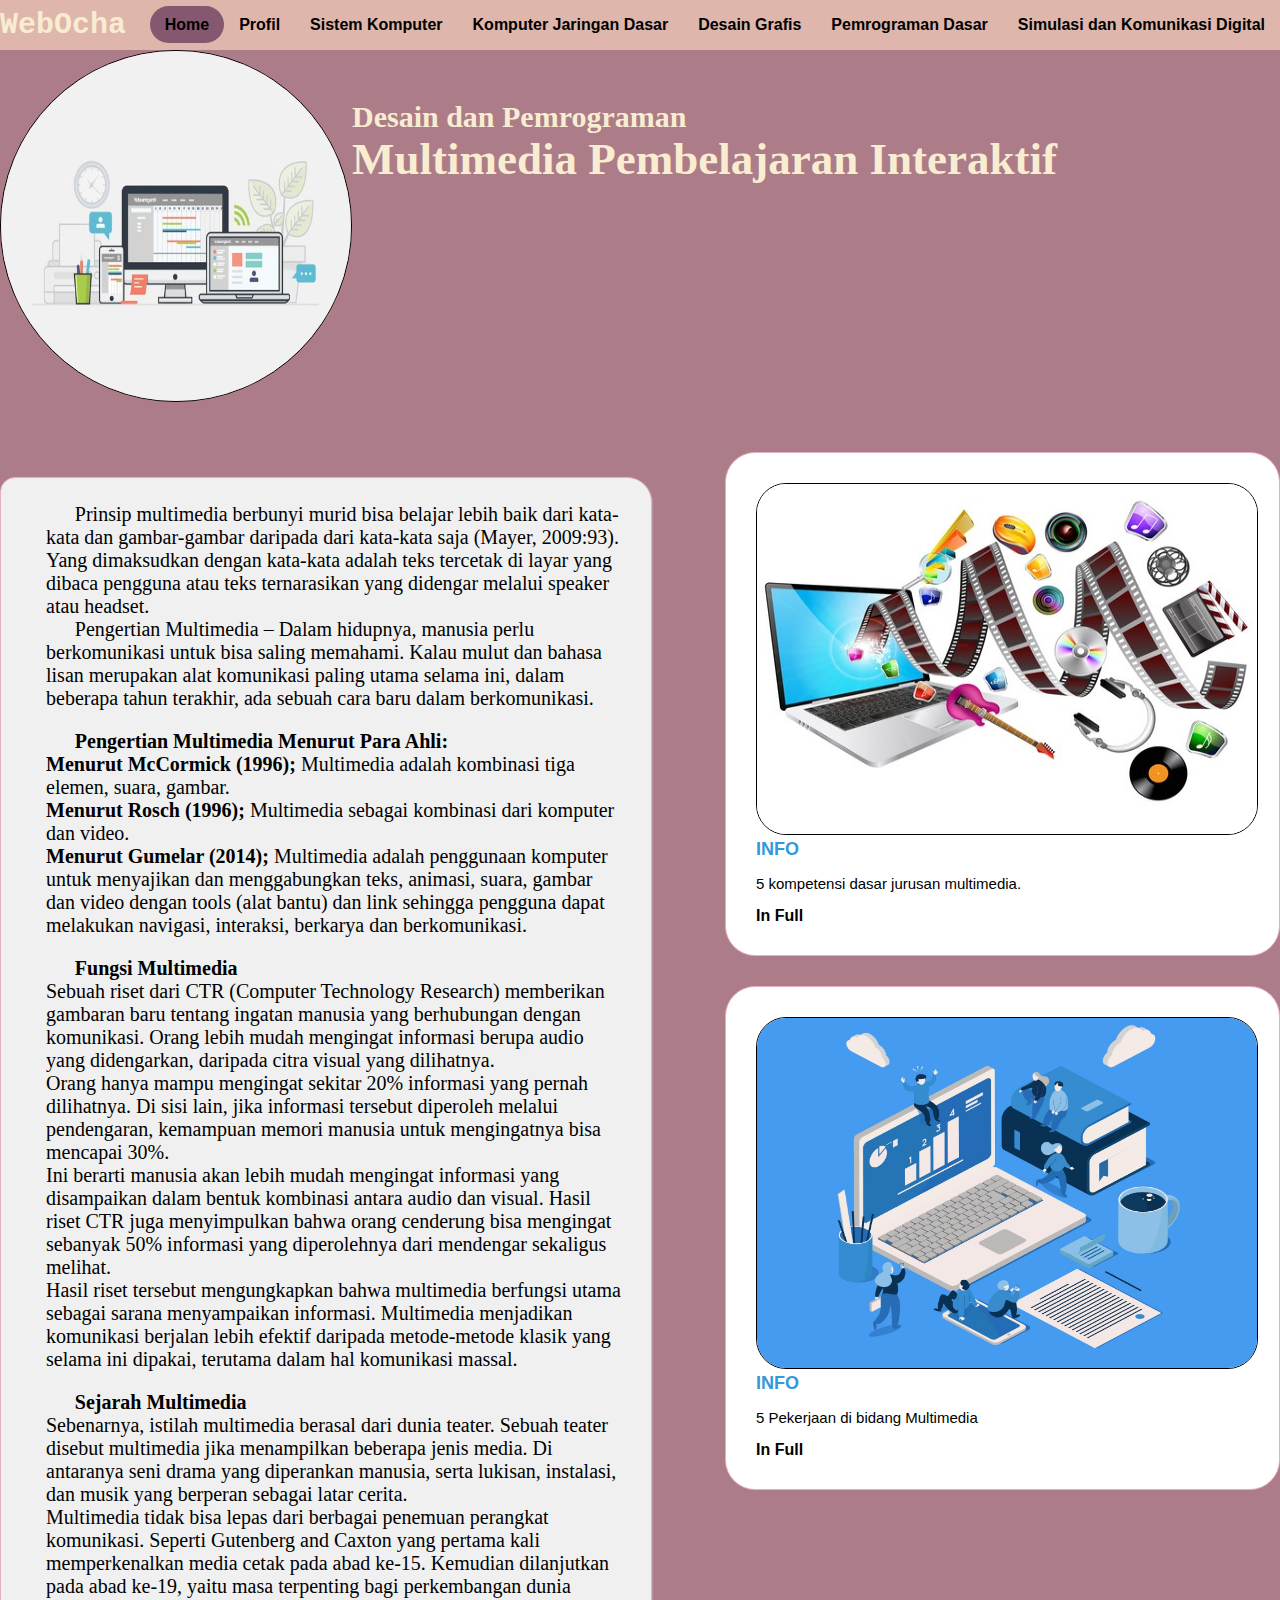
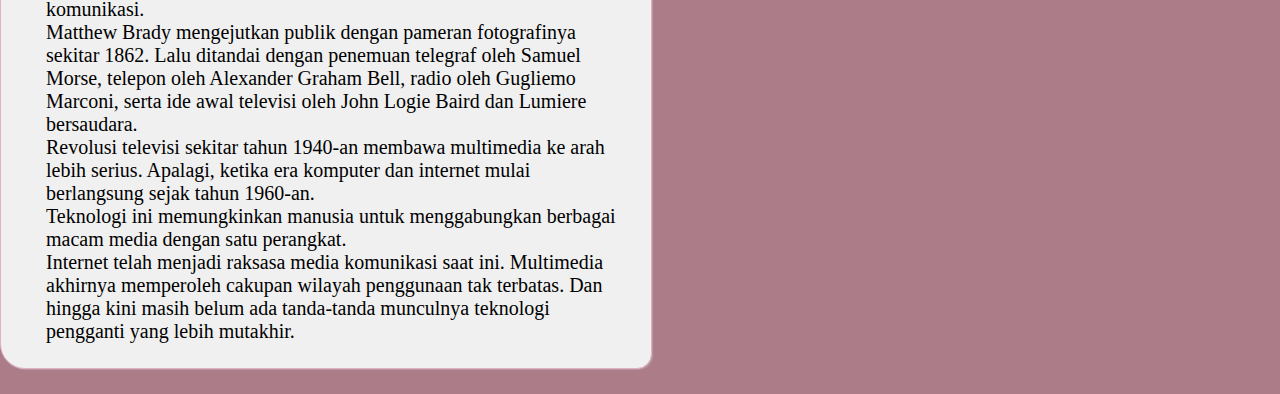
<file: index.html>
<!DOCTYPE html>
<html>
<head>
	<title>WebDesigner</title>
	<link rel="stylesheet" href="style.css">
</head>
<body>
    <nav>
    	<div class="wrapper">
    		<div class="logo"><a href="">WebOcha</a></div>

    		<div class="menu">
    	<ul>
    		<li class="active"><a href="index.html">Home</a></li>
	       <li><a href="profil.html">Profil</a></li>
	       <li><a href="siskom.html">Sistem Komputer</a></li>
	       <li><a href="kjd.html">Komputer Jaringan Dasar</a></li>
	       <li><a href="ddg.html">Desain Grafis</a></li>
	       <li><a href="pd.html">Pemrograman Dasar</a></li>
	       <li><a href="siskomdig.html">Simulasi dan Komunikasi Digital</a></li>
        </ul>	
    		</div>
    	</div>
    </nav>

    <div class="wrapper">
    	<section id="home.html">
    		<img src="foto2.jpg" width="400" height="300" align="left">
    		<div class="kolom">
    			<p class="deskripsi">Desain dan Pemrograman</p>
    			<h2>Multimedia Pembelajaran Interaktif</h2>
    		</div>
    	</section>
    </div>

    <!--bagian sidebar-->
    	<aside class="sidebar">
    		<div class="widget">
    			<div>
    				<img class="widget-pict" src="foto3.jpg" alt="pict" width="100%">
    			</div>

    			<h1>Info</h1>
    			<p>5 kompetensi dasar jurusan multimedia.</p>
    			<a href="#" class="faq-selengkapnya">In Full</a>
    			
    			</div>
    			<div class="widget">
    				<div>
    					<img class="widget-pict" src="foto1.jpg" alt="pict" width="100%">
    				</div>

    				<h1>Info</h1>
    				<p>5 Pekerjaan di bidang Multimedia</p>
    				<a href="#" class="faq-selengkapnya">In Full</a>
    			</div>
    	</aside>
    	<!-- akhir bagian sidebar-->

    	<!--bagian konten blog-->
    	<div class="blog">
    		<div class="conteudo">
    	<div class="home.html">
    		<p class="deskripsi2">
    		 Prinsip multimedia berbunyi murid bisa belajar lebih baik dari
    		 kata-kata dan gambar-gambar daripada dari kata-kata saja (Mayer, 2009:93).
    		 Yang dimaksudkan dengan kata-kata adalah teks tercetak 
    		 di layar yang dibaca pengguna atau teks ternarasikan yang
    		 didengar melalui speaker atau headset.<br/></p>
            <p class="deskripsi3"> Pengertian Multimedia – Dalam hidupnya, manusia perlu berkomunikasi untuk bisa saling memahami. Kalau mulut dan bahasa lisan merupakan alat komunikasi paling utama selama ini, dalam beberapa tahun terakhir, ada sebuah cara baru dalam berkomunikasi.<br/></p>
    		<p class="deskripsi4">
    			<b>Pengertian Multimedia Menurut Para Ahli:<br/></b>
                <b>Menurut McCormick (1996);</b> Multimedia adalah kombinasi tiga elemen, suara, gambar.<br>
               <b> Menurut Rosch (1996); </b>
               	Multimedia sebagai kombinasi dari komputer dan video.<br>
                <b>Menurut Gumelar (2014);</b> Multimedia adalah penggunaan komputer untuk menyajikan dan menggabungkan teks, animasi, suara, gambar dan video dengan tools (alat bantu) dan link sehingga pengguna dapat melakukan navigasi, interaksi, berkarya dan berkomunikasi.
            </p>
            <p class="deskripsi5">
            	<b>Fungsi Multimedia<br></b>
            	Sebuah riset dari CTR (Computer Technology Research) memberikan gambaran baru tentang ingatan manusia yang berhubungan dengan komunikasi. Orang lebih mudah mengingat informasi berupa audio yang didengarkan, daripada citra visual yang dilihatnya.<br>

                Orang hanya mampu mengingat sekitar 20% informasi yang pernah dilihatnya. Di sisi lain, jika informasi tersebut diperoleh melalui pendengaran, kemampuan memori manusia untuk mengingatnya bisa mencapai 30%.<br>

                Ini berarti manusia akan lebih mudah mengingat informasi yang disampaikan dalam bentuk kombinasi antara audio dan visual. Hasil riset CTR juga menyimpulkan bahwa orang cenderung bisa mengingat sebanyak 50% informasi yang diperolehnya dari mendengar sekaligus melihat.<br>

                Hasil riset tersebut mengungkapkan bahwa multimedia berfungsi utama sebagai sarana menyampaikan informasi. Multimedia menjadikan komunikasi berjalan lebih efektif daripada metode-metode klasik yang selama ini dipakai, terutama dalam hal komunikasi massal.<br>
            </p>
            <p class="deskripsi6">
            	<b>Sejarah Multimedia<br></b>
Sebenarnya, istilah multimedia berasal dari dunia teater. Sebuah teater disebut multimedia jika menampilkan beberapa jenis media. Di antaranya seni drama yang diperankan manusia, serta lukisan, instalasi, dan musik yang berperan sebagai latar cerita.<br>

Multimedia tidak bisa lepas dari berbagai penemuan perangkat komunikasi. Seperti Gutenberg and Caxton yang pertama kali memperkenalkan media cetak pada abad ke-15. Kemudian dilanjutkan pada abad ke-19, yaitu masa terpenting bagi perkembangan dunia komunikasi.<br>

Matthew Brady mengejutkan publik dengan pameran fotografinya sekitar 1862. Lalu ditandai dengan penemuan telegraf oleh Samuel Morse, telepon oleh Alexander Graham Bell, radio oleh Gugliemo Marconi, serta ide awal televisi oleh John Logie Baird dan Lumiere bersaudara.<br>

Revolusi televisi sekitar tahun 1940-an membawa multimedia ke arah lebih serius. Apalagi, ketika era komputer dan internet mulai berlangsung sejak tahun 1960-an.<br>

Teknologi ini memungkinkan manusia untuk menggabungkan berbagai macam media dengan satu perangkat.<br>

Internet telah menjadi raksasa media komunikasi saat ini. Multimedia akhirnya memperoleh cakupan wilayah penggunaan tak terbatas. Dan hingga kini masih belum ada tanda-tanda munculnya teknologi pengganti yang lebih mutakhir.<br>
</p>
 </div>
</div>
</div>


</body>
</html>
</file>
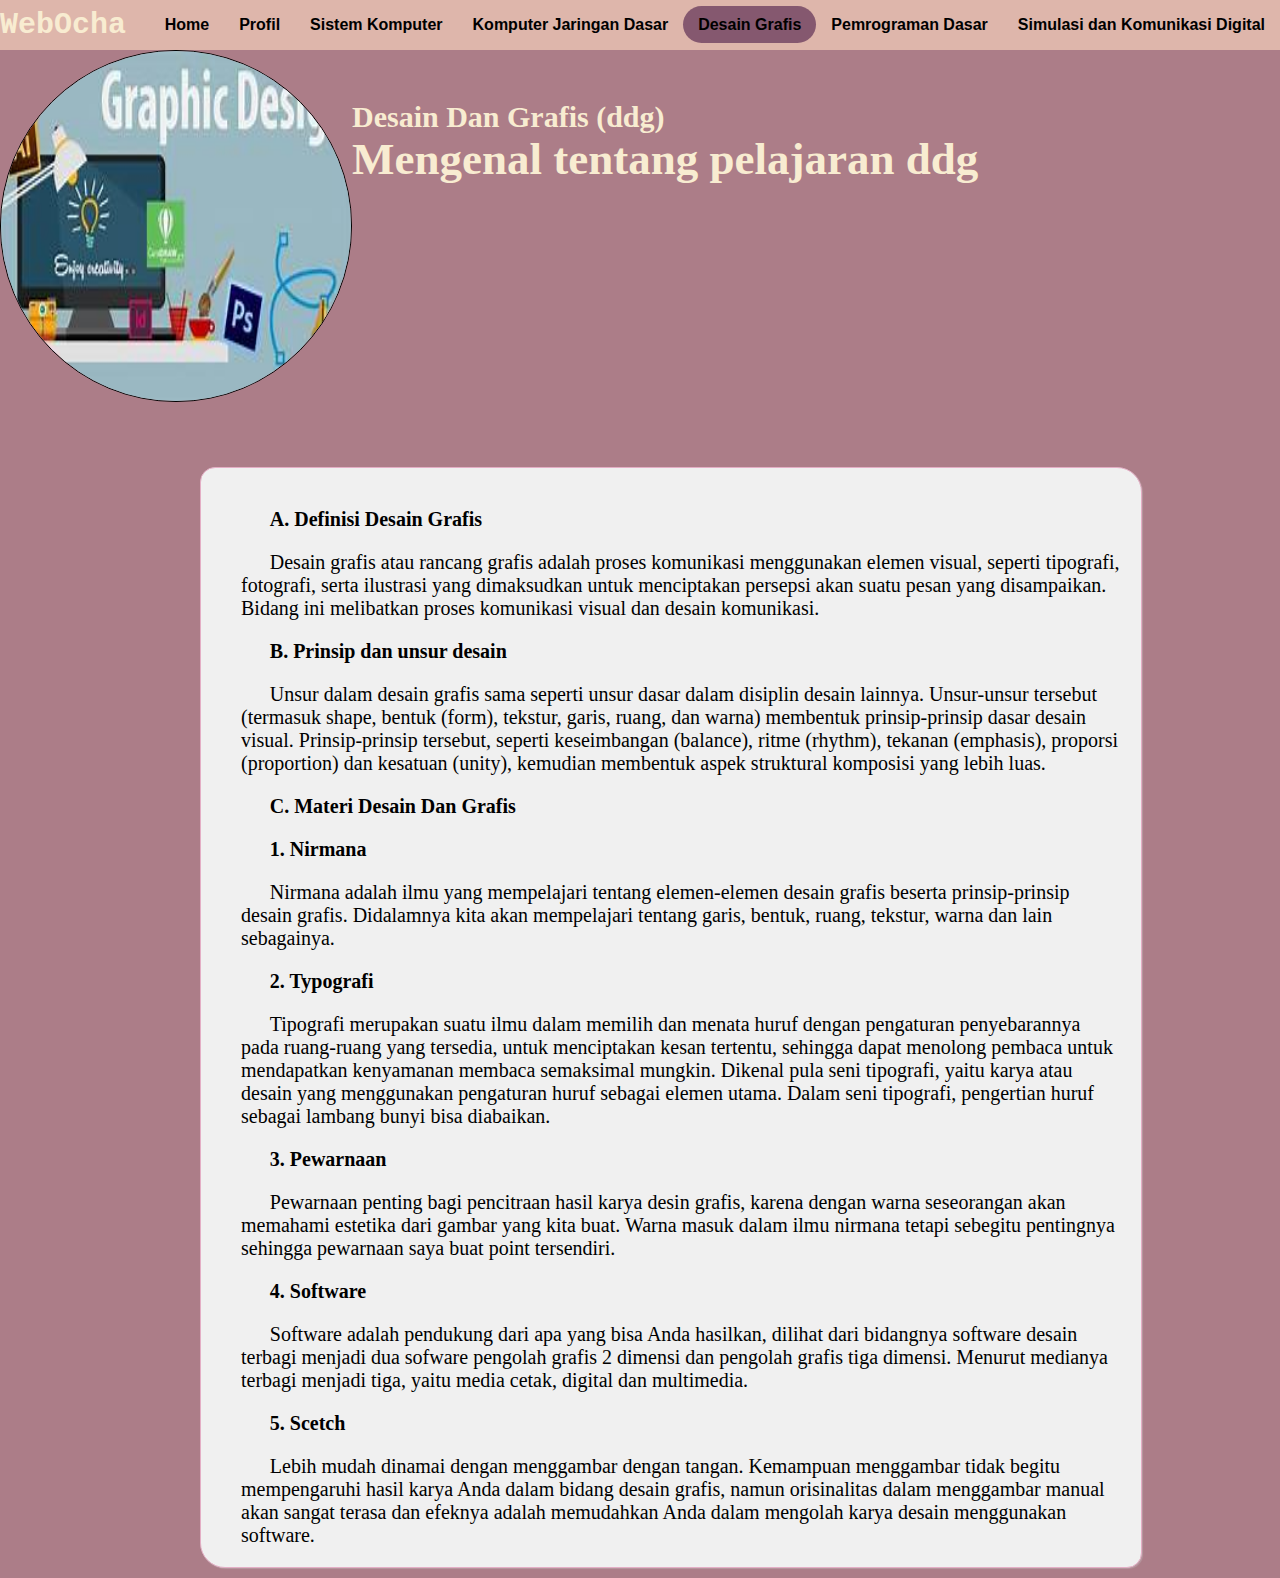
<file: ddg.html>
<!DOCTYPE html>
<html>
<head>
	<title>WebDesigner</title>
	<link rel="stylesheet" href="style.css">
</head>
<body>
    <nav>
    	<div class="wrapper">
    		<div class="logo"><a href="">WebOcha</a></div>

    		<div class="menu">
    	<ul>
    		<li><a href="index.html">Home</a></li>
	       <li><a href="profil.html">Profil</a></li>
	       <li><a href="siskom.html">Sistem Komputer</a></li>
	       <li><a href="kjd.html">Komputer Jaringan Dasar</a></li>
	       <li class="active"><a href="ddg.html">Desain Grafis</a></li>
	       <li><a href="pd.html">Pemrograman Dasar</a></li>
	       <li><a href="siskomdig.html">Simulasi dan Komunikasi Digital</a></li>
        </ul>	
    		</div>
    	</div>
    </nav>

    <div class="wrapper">
    	<section id="ddg.html">
    		<img src="ddg.jpg" width="400" height="300" align="left">
    		<div class="kolom">
    			<p class="deskripsi">Desain Dan Grafis (ddg)</p>
    			<h2>Mengenal tentang pelajaran ddg</h2>
    		</div>
    	</section>
    </div>

    <div class="blog">
    		<div class="conteudo4">
    		<p class="deskripsiddg"><b>A. Definisi Desain Grafis</b><br></p>
    		<p class="deskripsiddg1">Desain grafis atau rancang grafis adalah proses komunikasi menggunakan elemen visual, seperti tipografi, fotografi, serta ilustrasi yang dimaksudkan untuk menciptakan persepsi akan suatu pesan yang disampaikan. Bidang ini melibatkan proses komunikasi visual dan desain komunikasi.<br></p>
    		<p class="deskripsiddg2">
            <b>B. Prinsip dan unsur desain</b><br></p>
            <p class="deskripsiddg3">
            Unsur dalam desain grafis sama seperti unsur dasar dalam disiplin desain lainnya. Unsur-unsur tersebut (termasuk shape, bentuk (form), tekstur, garis, ruang, dan warna) membentuk prinsip-prinsip dasar desain visual. Prinsip-prinsip tersebut, seperti keseimbangan (balance), ritme (rhythm), tekanan (emphasis), proporsi (proportion) dan kesatuan (unity), kemudian membentuk aspek struktural komposisi yang lebih luas.<br></p>
            <p class="deskripsiddg4">
            <b>C. Materi Desain Dan Grafis</b><br></p>
            <p class="deskripsiddg5">
            	<b>1. Nirmana</b><br></p>
            <p class="deskripsiddg6">
            	Nirmana adalah ilmu yang mempelajari tentang elemen-elemen desain grafis beserta prinsip-prinsip desain grafis. Didalamnya kita akan mempelajari tentang garis, bentuk, ruang, tekstur, warna dan lain sebagainya.<br></p>
            	<p class="deskripsiddg7">
            		<b>2. Typografi</b><br></p>
            		<p class="deskripsiddg8">
            			Tipografi merupakan suatu ilmu dalam memilih dan menata huruf dengan pengaturan penyebarannya pada ruang-ruang yang tersedia, untuk menciptakan kesan tertentu, sehingga dapat menolong pembaca untuk mendapatkan kenyamanan membaca semaksimal mungkin. Dikenal pula seni tipografi, yaitu karya atau desain yang menggunakan pengaturan huruf sebagai elemen utama. Dalam seni tipografi, pengertian huruf sebagai lambang bunyi bisa diabaikan.<br></p>
            			<p class="deskripsiddg9">
            				<b>3. Pewarnaan</b><br></p>
            				<p class="deskripsiddg10">
            					Pewarnaan penting bagi pencitraan hasil karya desin grafis, karena dengan warna seseorangan akan memahami estetika dari gambar yang kita buat. Warna masuk dalam ilmu nirmana tetapi sebegitu pentingnya sehingga pewarnaan saya buat point tersendiri.<br></p>
            					<p class="deskripsiddg11">
            					<b>4. Software<br></p></b>
            					<p class="deskripsiddg12">
            					    Software adalah pendukung dari apa yang bisa Anda hasilkan, dilihat dari bidangnya software desain terbagi menjadi dua sofware pengolah grafis 2 dimensi dan pengolah grafis tiga dimensi. Menurut medianya terbagi menjadi tiga, yaitu media cetak, digital dan multimedia.
            					<p class="deskripsiddg13">
            						<b>5. Scetch</b><br></p>
            						<p class="deskripsiddg14">Lebih mudah dinamai dengan menggambar dengan tangan. Kemampuan menggambar tidak begitu mempengaruhi hasil karya Anda dalam bidang desain grafis, namun orisinalitas dalam menggambar manual akan sangat terasa dan efeknya adalah memudahkan Anda dalam mengolah karya desain menggunakan software.<br></p>

            	
</p>
</p>
</div>
</div>
</body>
</html>
</file>
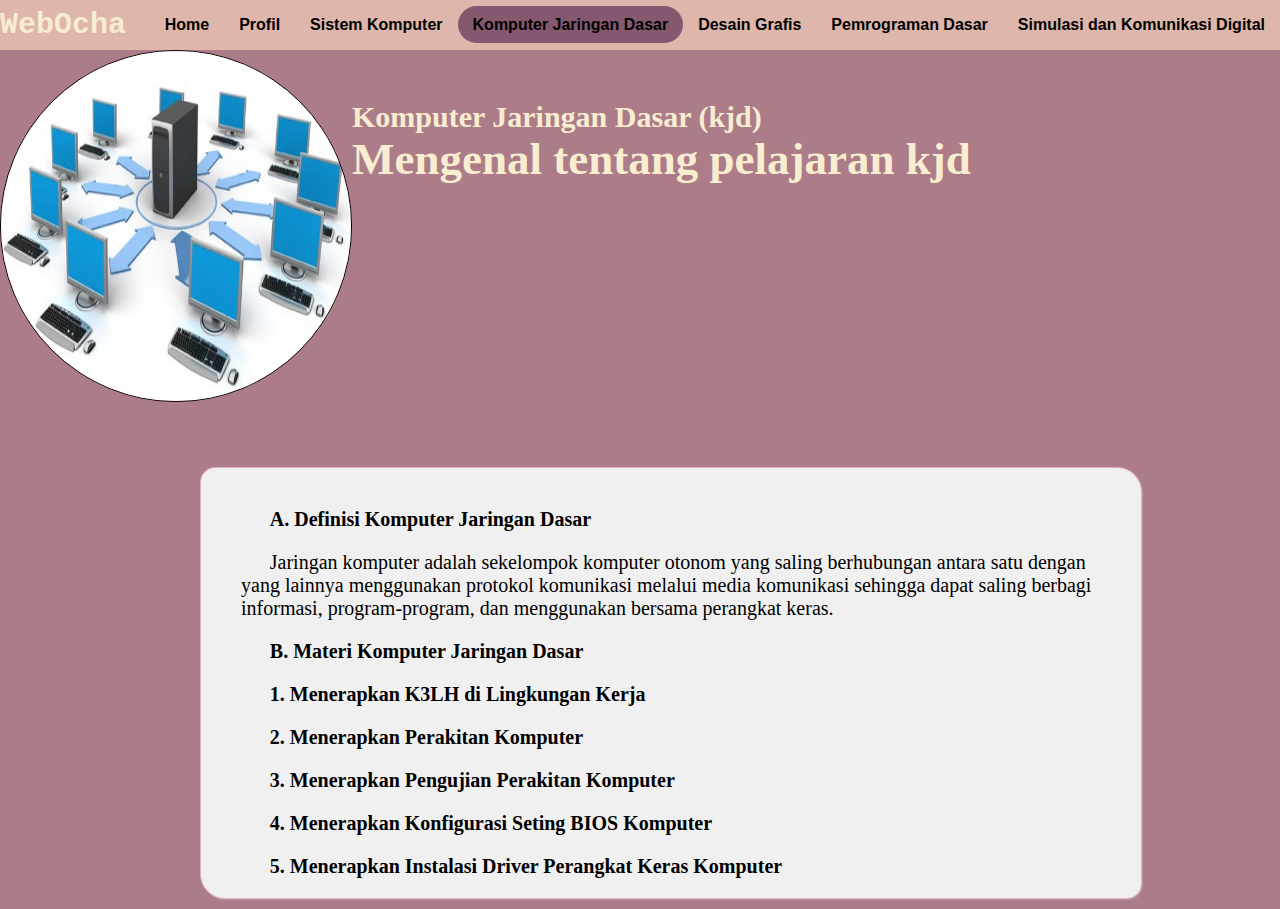
<file: kjd.html>
<!DOCTYPE html>
<html>
<head>
	<title>WebDesigner</title>
	<link rel="stylesheet" href="style.css">
</head>
<body>
    <nav>
    	<div class="wrapper">
    		<div class="logo"><a href="">WebOcha</a></div>

    		<div class="menu">
    	<ul>
    		<li><a href="index.html">Home</a></li>
	       <li><a href="profil.html">Profil</a></li>
	       <li><a href="siskom.html">Sistem Komputer</a></li>
	       <li class="active"><a href="kjd.html">Komputer Jaringan Dasar</a></li>
	       <li><a href="ddg.html">Desain Grafis</a></li>
	       <li><a href="pd.html">Pemrograman Dasar</a></li>
	       <li><a href="siskomdig.html">Simulasi dan Komunikasi Digital</a></li>
        </ul>	
    		</div>
    	</div>
    </nav>

    <div class="wrapper">
    	<section id="kjd.html">
    		<img src="jaringan.png" width="400" height="300" align="left">
    		<div class="kolom">
    			<p class="deskripsi">Komputer Jaringan Dasar (kjd)</p>
    			<h2>Mengenal tentang pelajaran kjd</h2>
    		</div>
    	</section>
    </div>

<div class="blog">
    		<div class="conteudo3">
    <p class="deskripsikjd"><b>A. Definisi Komputer Jaringan Dasar</b><br></p>
 <p class="deskripsikjd1"> Jaringan komputer adalah sekelompok komputer otonom yang saling berhubungan antara satu dengan yang lainnya menggunakan protokol komunikasi melalui media komunikasi sehingga dapat saling berbagi informasi, program-program, dan menggunakan bersama perangkat keras.<br></p>

<p class="deskripsikjd2"><b>B. Materi Komputer Jaringan Dasar</b><br></p>
<p class="deskripsikjd3"><b>1. Menerapkan K3LH di Lingkungan Kerja</b><br></p>
<p class="deskripsikjd4"><b>2. Menerapkan Perakitan Komputer</b><br></p>
<p class="deskripsikjd5"><b>3. Menerapkan Pengujian Perakitan Komputer</b><br></p>
<p class="deskripsikjd6"><b>4. Menerapkan Konfigurasi Seting BIOS Komputer</b><br></p>
<p class="deskripsikjd7"><b>5. Menerapkan Instalasi Driver Perangkat Keras Komputer</b><br></p>
</p>
</div>
</div>
</body>
</html>
</file>
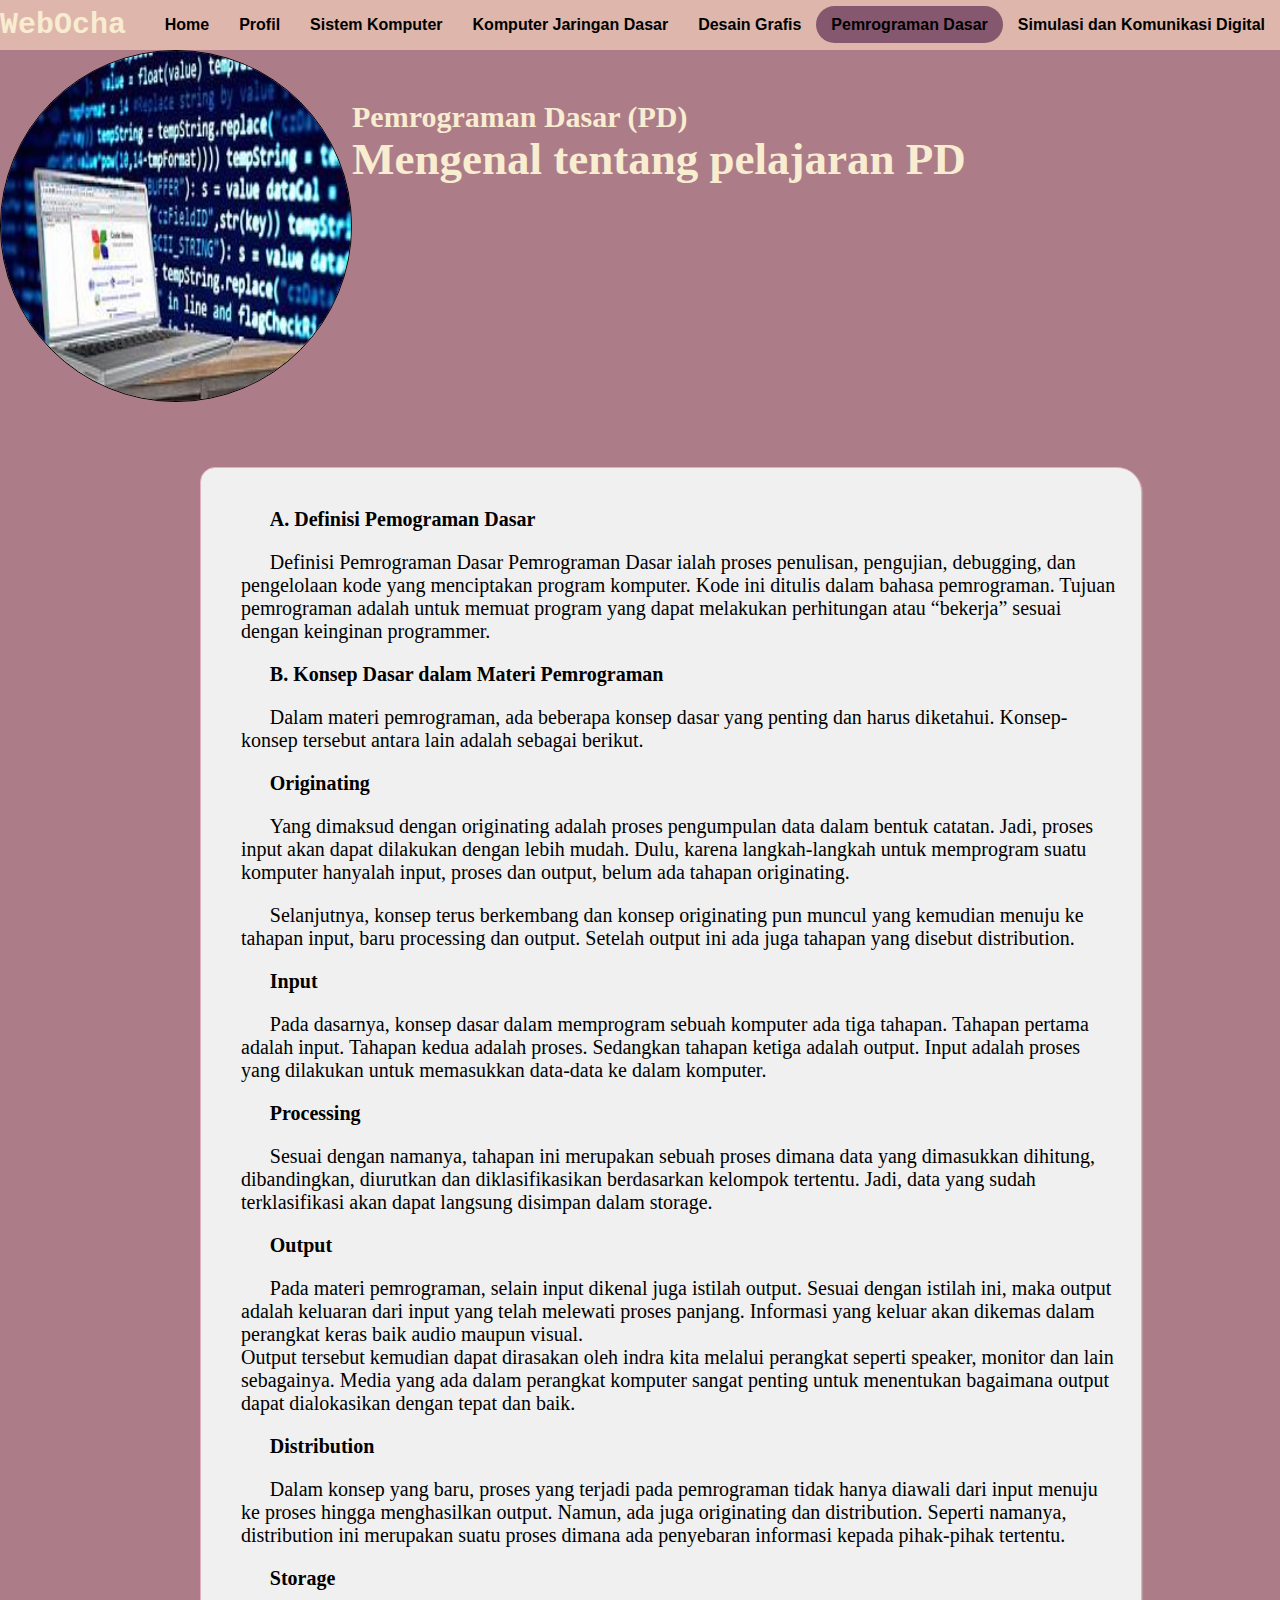
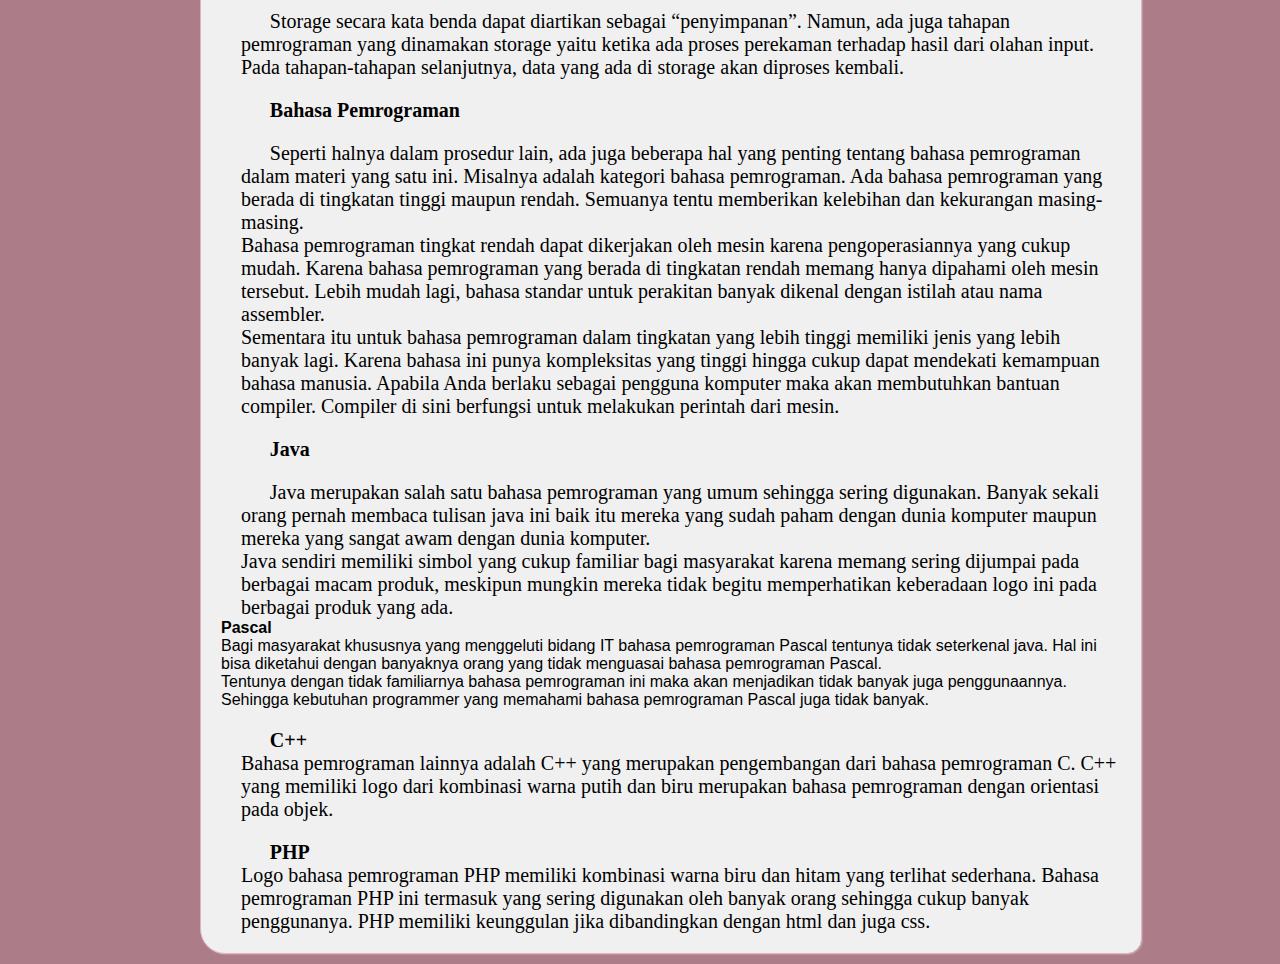
<file: pd.html>
<!DOCTYPE html>
<html>
<head>
	<title>WebDesigner</title>
	<link rel="stylesheet" href="style.css">
</head>
<body>
    <nav>
    	<div class="wrapper">
    		<div class="logo"><a href="">WebOcha</a></div>

    		<div class="menu">
    	<ul>
    		<li><a href="index.html">Home</a></li>
	       <li><a href="profil.html">Profil</a></li>
	       <li><a href="siskom.html">Sistem Komputer</a></li>
	       <li><a href="kjd.html">Komputer Jaringan Dasar</a></li>
	       <li><a href="ddg.html">Desain Grafis</a></li>
	       <li class="active"><a href="pd.html">Pemrograman Dasar</a></li>
	       <li><a href="siskomdig.html">Simulasi dan Komunikasi Digital</a></li>
        </ul>	
    		</div>
    	</div>
    </nav>

    <div class="wrapper">
    	<section id="pd.html">
    		<img src="pd.jpg" width="400" height="300" align="left">
    		<div class="kolom">
    			<p class="deskripsi">Pemrograman Dasar (PD)</p>
    			<h2>Mengenal tentang pelajaran PD</h2>
    		</div>
    	</section>
    </div>

    <div class="blog">
    		<div class="conteudo5">
    		<p class="deskripsipd">	
    			<b>A. Definisi Pemograman Dasar</b><br></p>
    			<p class="deskripsipd1">
 Definisi Pemrograman Dasar Pemrograman Dasar ialah proses penulisan, pengujian, debugging, dan pengelolaan kode yang menciptakan program komputer. Kode ini ditulis dalam bahasa pemrograman. Tujuan pemrograman adalah untuk memuat program yang dapat melakukan perhitungan atau “bekerja” sesuai dengan keinginan programmer.<br></p>
<p class="deskripsipd2">
<b>B. Konsep Dasar dalam Materi Pemrograman</b><br></p>
<p class="deskripsipd3">
Dalam materi pemrograman, ada beberapa konsep dasar yang penting dan harus diketahui. Konsep-konsep tersebut antara lain adalah sebagai berikut.<br></p>
<p class="deskripsipd4">
<b>Originating</b><br></p>
<p class="deskripsipd5">
	Yang dimaksud dengan originating adalah proses pengumpulan data dalam bentuk catatan. Jadi, proses input akan dapat dilakukan dengan lebih mudah. Dulu, karena langkah-langkah untuk memprogram suatu komputer hanyalah input, proses dan output, belum ada tahapan originating.<br></p>
<p class="deskripsipd6">
Selanjutnya, konsep terus berkembang dan konsep originating pun muncul yang kemudian menuju ke tahapan input, baru processing dan output. Setelah output ini ada juga tahapan yang disebut distribution.<br></p>
<p class="deskripsipd7">
<b>Input</b><br></p>
<p class="deskripsipd8">
	Pada dasarnya, konsep dasar dalam memprogram sebuah komputer ada tiga tahapan. Tahapan pertama adalah input. Tahapan kedua adalah proses. Sedangkan tahapan ketiga adalah output. Input adalah proses yang dilakukan untuk memasukkan data-data ke dalam komputer.<br></p>
<p class="deskripsipd9">
<b>Processing</b><br></p>
<p class="deskripsipd10">
Sesuai dengan namanya, tahapan ini merupakan sebuah proses dimana data yang dimasukkan dihitung, dibandingkan, diurutkan dan diklasifikasikan berdasarkan kelompok tertentu. Jadi, data yang sudah terklasifikasi akan dapat langsung disimpan dalam storage.<br></p>
<p class="deskripsipd11">
<b>Output</b><br></p>
<p class="deskripsipd12">
Pada materi pemrograman, selain input dikenal juga istilah output. Sesuai dengan istilah ini, maka output adalah keluaran dari input yang telah melewati proses panjang. Informasi yang keluar akan dikemas dalam perangkat keras baik audio maupun visual.<br>
Output tersebut kemudian dapat dirasakan oleh indra kita melalui perangkat seperti speaker, monitor dan lain sebagainya. Media yang ada dalam perangkat komputer sangat penting untuk menentukan bagaimana output dapat dialokasikan dengan tepat dan baik.
<br></p>
<p class="deskripsipd13">
<b>Distribution</b><br></p>
<p class="deskripsipd14">
Dalam konsep yang baru, proses yang terjadi pada pemrograman tidak hanya diawali dari input menuju ke proses hingga menghasilkan output. Namun, ada juga originating dan distribution. Seperti namanya, distribution ini merupakan suatu proses dimana ada penyebaran informasi kepada pihak-pihak tertentu.<br></p>
<p class="deskripsipd15">
<b>Storage</b><br></p>
<p class="deskripsipd16">
Storage secara kata benda dapat diartikan sebagai “penyimpanan”. Namun, ada juga tahapan pemrograman yang dinamakan storage yaitu ketika ada proses perekaman terhadap hasil dari olahan input. Pada tahapan-tahapan selanjutnya, data yang ada di storage akan diproses kembali.<br></p>
<p class="deskripsipd17">
<b>Bahasa Pemrograman</b><br></p>
<p class="deskripsipd18">Seperti halnya dalam prosedur lain, ada juga beberapa hal yang penting tentang bahasa pemrograman dalam materi yang satu ini. Misalnya adalah kategori bahasa pemrograman. Ada bahasa pemrograman yang berada di tingkatan tinggi maupun rendah. Semuanya tentu memberikan kelebihan dan kekurangan masing-masing.<br>
Bahasa pemrograman tingkat rendah dapat dikerjakan oleh mesin karena pengoperasiannya yang cukup mudah. Karena bahasa pemrograman yang berada di tingkatan rendah memang hanya dipahami oleh mesin tersebut. Lebih mudah lagi, bahasa standar untuk perakitan banyak dikenal dengan istilah atau nama assembler.<br>
Sementara itu untuk bahasa pemrograman dalam tingkatan yang lebih tinggi memiliki jenis yang lebih banyak lagi. Karena bahasa ini punya kompleksitas yang tinggi hingga cukup dapat mendekati kemampuan bahasa manusia. Apabila Anda berlaku sebagai pengguna komputer maka akan membutuhkan bantuan compiler. Compiler di sini berfungsi untuk melakukan perintah dari mesin.<br></p>
<p class="deskripsipd19">
<b>Java</b><br></p>
<p class="deskripsipd20">
Java merupakan salah satu bahasa pemrograman yang umum sehingga sering digunakan. Banyak sekali orang pernah membaca tulisan java ini baik itu mereka yang sudah paham dengan dunia komputer maupun mereka yang sangat awam dengan dunia komputer.<br>

Java sendiri memiliki simbol yang cukup familiar bagi masyarakat karena memang sering dijumpai pada berbagai macam produk, meskipun mungkin mereka tidak begitu memperhatikan keberadaan logo ini pada berbagai produk yang ada.<br></p>
<p class="deskripsipd21">
<b>Pascal</b><br>
Bagi masyarakat khususnya yang menggeluti bidang IT bahasa pemrograman Pascal tentunya tidak seterkenal java. Hal ini bisa diketahui dengan banyaknya orang yang tidak menguasai bahasa pemrograman Pascal.<br>
Tentunya dengan tidak familiarnya bahasa pemrograman ini maka akan menjadikan tidak banyak juga penggunaannya. Sehingga kebutuhan programmer yang memahami bahasa pemrograman Pascal juga tidak banyak.</p>
<p class="deskripsipd22">
<b>C++</b><br>
Bahasa pemrograman lainnya adalah C++ yang merupakan pengembangan dari bahasa pemrograman C. C++ yang memiliki logo dari kombinasi warna putih dan biru merupakan bahasa pemrograman dengan orientasi pada objek.</p>
<p class="deskripsipd23">
<b>PHP</b><br>
Logo bahasa pemrograman PHP memiliki kombinasi warna biru dan hitam yang terlihat sederhana. Bahasa pemrograman PHP ini termasuk yang sering digunakan oleh banyak orang sehingga cukup banyak penggunanya. PHP memiliki keunggulan jika dibandingkan dengan html dan juga css.<br></p>
</div>
</div>
</body>
</html>
</file>
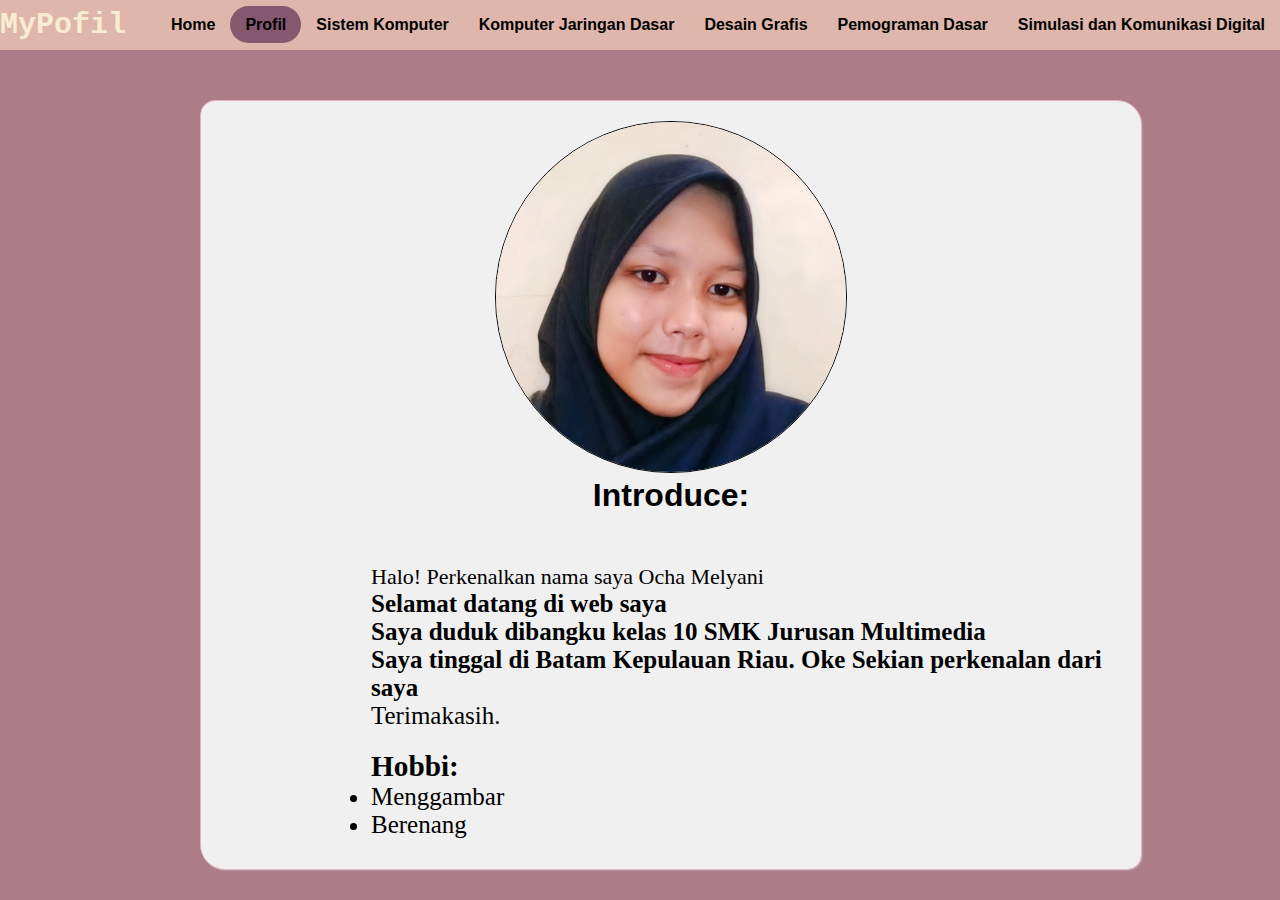
<file: profil.html>
<!DOCTYPE html>
<html>
<head>
	<title>ProfilDesign</title>
	<link rel="stylesheet" href="style.css">
</head>
<body>
	<nav>
    	<div class="wrapper">
    		<div class="logo"><a href="">MyPofil</a></div>

    		<div class="menu">
    	<ul>
    		<li><a href="index.html">Home</a></li>
	       <li class="active"><a href="profil.html">Profil</a></li>
	       <li><a href="siskom.html">Sistem Komputer</a></li>
	       <li><a href="kjd.html">Komputer Jaringan Dasar</a></li>
	       <li><a href="ddg.html">Desain Grafis</a></li>
	       <li><a href="pd.html">Pemograman Dasar</a></li>
	       <li><a href="siskomdig.html">Simulasi dan Komunikasi Digital</a></li>
        </ul>	
    		</div>
    	</div>
    </nav>

    <!-- profil-->
    <div class="blog">
    		<div class="conteudo1">
    <center>
    <img src="ochaa.jpg" width="350" height="350">
</center>
    <h1 align="center" size="36"> Introduce: </h1>
    <div class="kolomprofil">
<p class="deskripsiprofil"> Halo! Perkenalkan nama saya Ocha Melyani</p>
<h4>Selamat datang di web saya</h4>
<h4>Saya duduk dibangku kelas 10 SMK Jurusan Multimedia</h4> 
<h4>Saya tinggal di Batam Kepulauan Riau.
Oke Sekian perkenalan dari saya</h4> 
<p>Terimakasih. </p>
 
<h2 align="left"></h2>
   <h3> Hobbi:</h3>
    <ul><li>Menggambar</li>
        <li>Berenang</li>
    </ul>
</div>
</div>
</div>

</body>
</html>
</file>
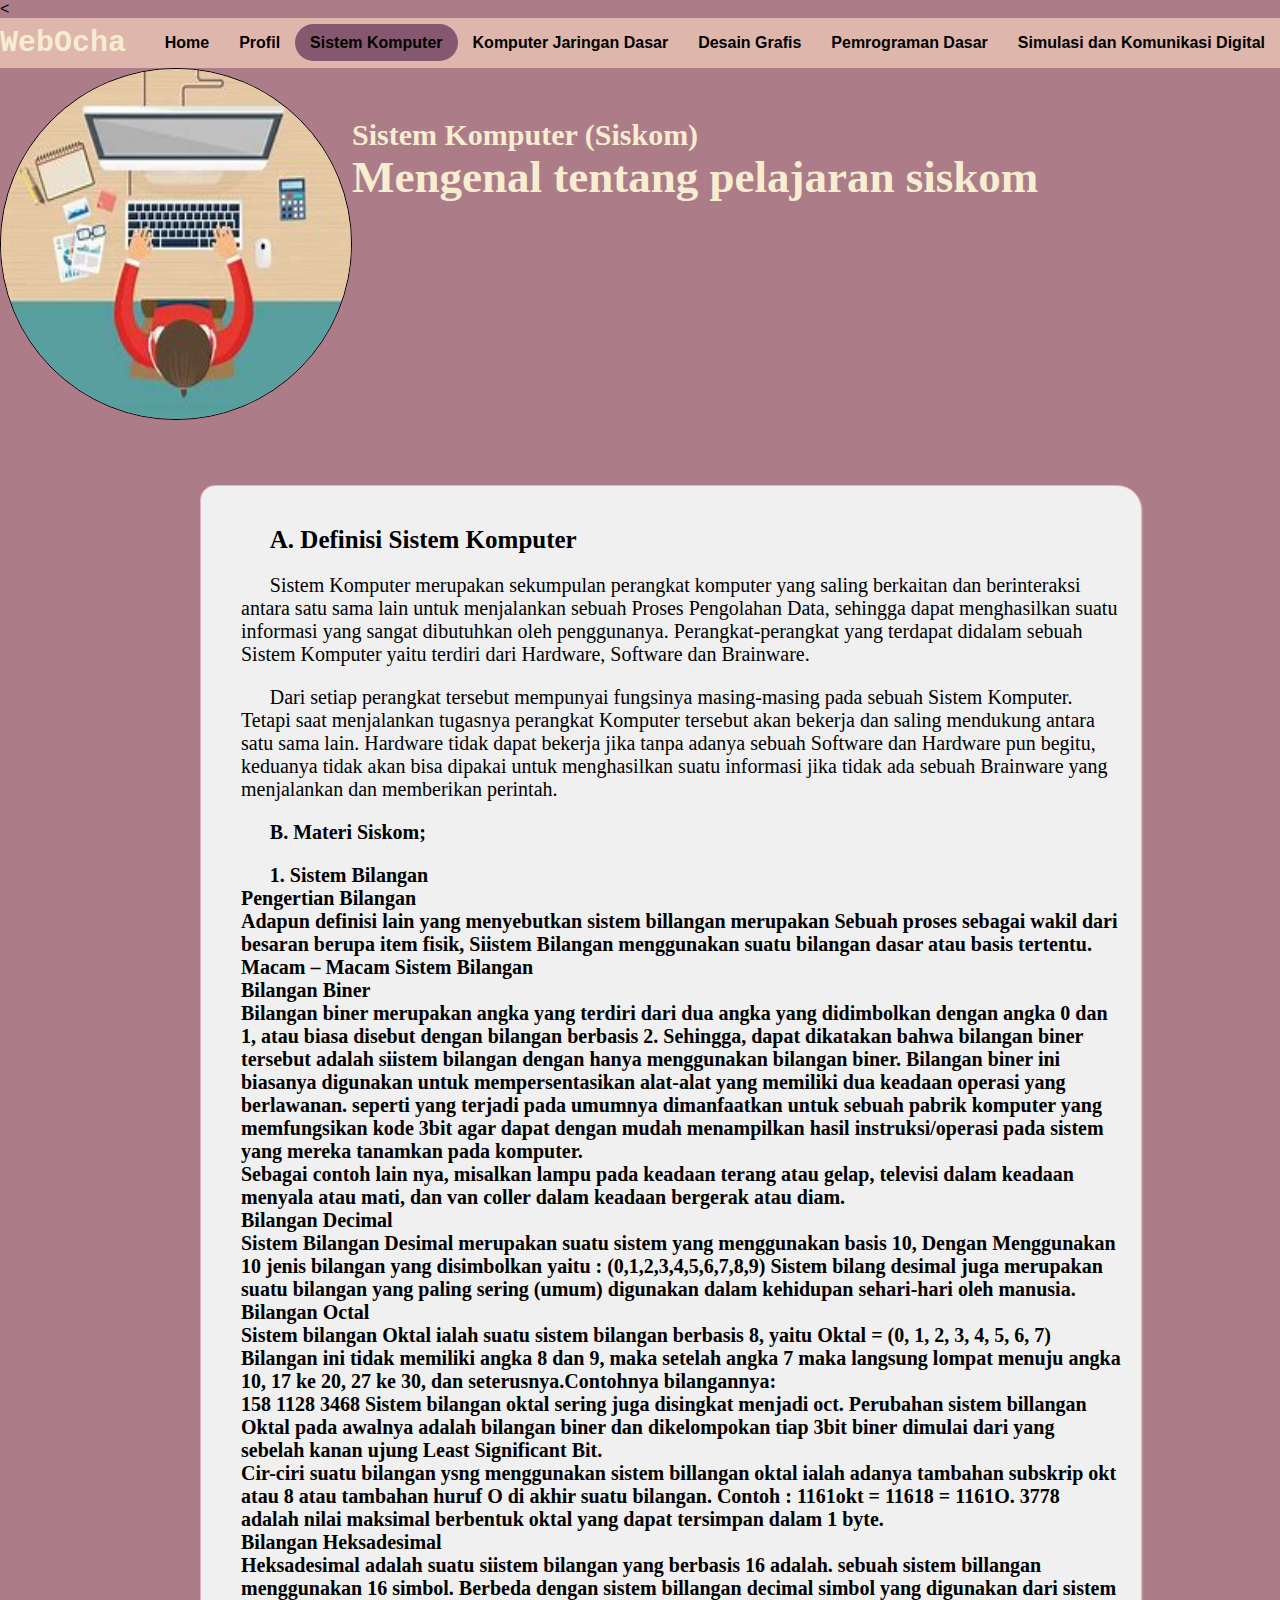
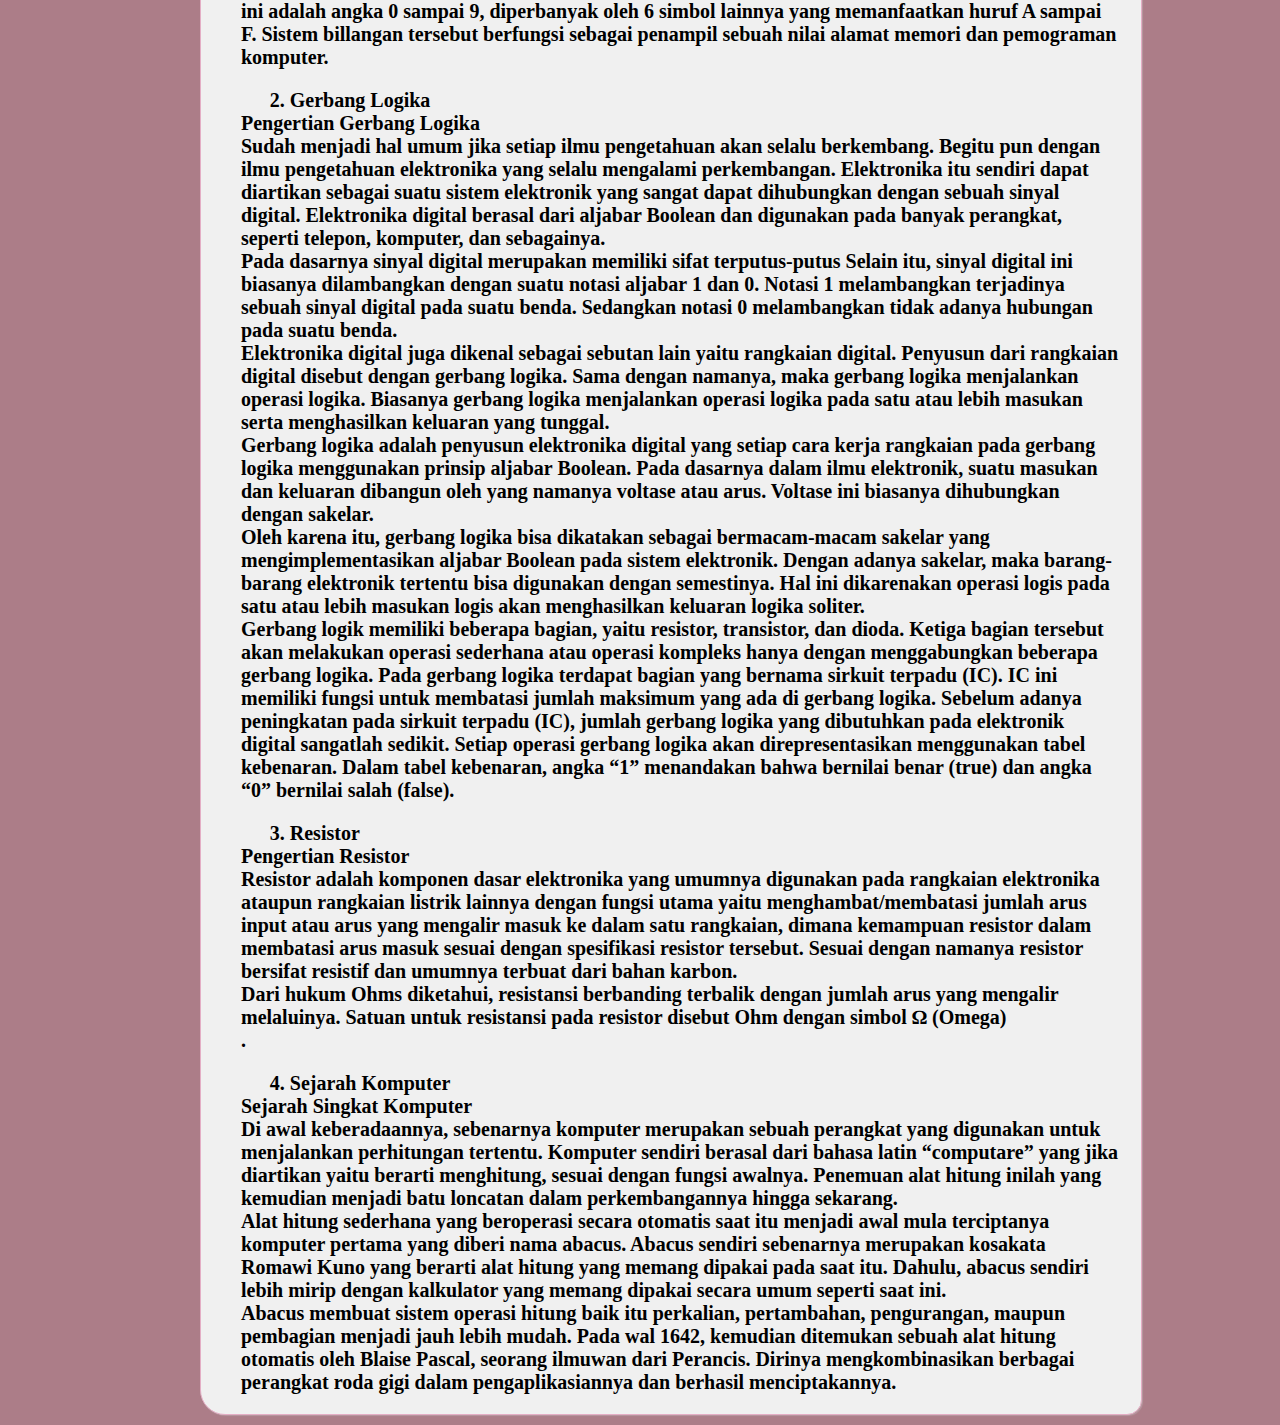
<file: siskom.html>
<<!DOCTYPE html>
<html>
<head>
	<title>WebDesigner</title>
	<link rel="stylesheet" href="style.css">
</head>
<body>
    <nav>
    	<div class="wrapper">
    		<div class="logo"><a href="">WebOcha</a></div>

    		<div class="menu">
    	<ul>
    		<li><a href="index.html">Home</a></li>
	       <li><a href="profil.html">Profil</a></li>
	       <li class="active"><a href="siskom.html">Sistem Komputer</a></li>
	       <li><a href="kjd.html">Komputer Jaringan Dasar</a></li>
	       <li><a href="ddg.html">Desain Grafis</a></li>
	       <li><a href="pd.html">Pemrograman Dasar</a></li>
	       <li><a href="siskomdig.html">Simulasi dan Komunikasi Digital</a></li>
        </ul>	
    		</div>
    	</div>
    </nav>

    <div class="wrapper">
    	<section id="siskom.html">
    		<img src="SISKOM.jpg" width="400" height="300" align="left">
    		<div class="kolom">
    			<p class="deskripsi">Sistem Komputer (Siskom)</p>
    			<h2>Mengenal tentang pelajaran siskom</h2>
    		</div>
    	</section>
    </div>

<div class="blog">
    		<div class="conteudo2">
    <p class="deskripsisiskom"><b>A. Definisi Sistem Komputer</b><br></p>

 <p class="deskripsisiskom1">Sistem Komputer merupakan sekumpulan perangkat komputer yang saling berkaitan dan berinteraksi antara satu sama lain untuk menjalankan sebuah Proses Pengolahan Data, sehingga dapat menghasilkan suatu informasi yang sangat dibutuhkan oleh penggunanya. Perangkat-perangkat yang terdapat didalam sebuah Sistem Komputer yaitu terdiri dari Hardware, Software dan Brainware.
<br></p>
<p class="deskripsisiskom2">Dari setiap perangkat tersebut mempunyai fungsinya masing-masing pada sebuah Sistem Komputer. Tetapi saat menjalankan tugasnya perangkat Komputer tersebut akan bekerja dan saling mendukung antara satu sama lain. Hardware tidak dapat bekerja jika tanpa adanya sebuah Software dan Hardware pun begitu, keduanya tidak akan bisa dipakai untuk menghasilkan suatu informasi jika tidak ada sebuah Brainware yang menjalankan dan memberikan perintah. 
<br></p>

<p class="deskripsisiskom3">
<b>B. Materi Siskom;<br></b></p>
<p class="deskripsisiskom4">
<b>1. Sistem Bilangan</b><br>
<b>Pengertian Bilangan<br>
	Adapun definisi lain yang menyebutkan sistem billangan merupakan Sebuah proses sebagai wakil dari besaran berupa item fisik, Siistem Bilangan menggunakan suatu bilangan dasar atau basis tertentu.<br>
	<b>Macam – Macam Sistem Bilangan<br></b>
	<b>Bilangan Biner</b><br>
Bilangan biner merupakan angka yang terdiri dari dua angka yang didimbolkan dengan angka 0 dan 1, atau biasa disebut dengan bilangan berbasis 2.
Sehingga, dapat dikatakan bahwa bilangan biner tersebut adalah siistem bilangan dengan hanya menggunakan bilangan biner.
Bilangan biner ini biasanya digunakan untuk mempersentasikan alat-alat yang memiliki dua keadaan operasi yang berlawanan. seperti yang terjadi pada umumnya dimanfaatkan untuk sebuah pabrik komputer yang memfungsikan kode 3bit agar dapat dengan mudah menampilkan hasil instruksi/operasi pada sistem yang mereka tanamkan pada komputer.<br>

Sebagai contoh lain nya, misalkan lampu pada keadaan terang atau gelap, televisi dalam keadaan menyala atau mati, dan van coller dalam keadaan bergerak atau diam.<br>
<b>Bilangan Decimal<br></b>
Sistem Bilangan Desimal merupakan suatu sistem yang menggunakan basis 10, Dengan Menggunakan 10 jenis bilangan yang disimbolkan yaitu : 
(0,1,2,3,4,5,6,7,8,9)
Sistem bilang desimal juga merupakan suatu bilangan yang paling sering (umum) digunakan dalam kehidupan sehari-hari oleh manusia.<br>

<b>Bilangan Octal<br></b>
Sistem bilangan Oktal ialah suatu sistem bilangan berbasis 8, yaitu
Oktal = (0, 1, 2, 3, 4, 5, 6, 7)
Bilangan ini tidak memiliki angka 8 dan 9, maka setelah angka 7 maka langsung lompat menuju angka 10, 17 ke 20, 27 ke 30, dan seterusnya.Contohnya bilangannya:<br>

158 
1128
3468
Sistem bilangan oktal sering juga disingkat menjadi oct.
Perubahan sistem billangan Oktal pada awalnya adalah bilangan biner dan dikelompokan tiap 3bit biner dimulai dari yang sebelah kanan ujung Least Significant Bit.<br>

Cir-ciri suatu bilangan ysng menggunakan sistem billangan oktal ialah adanya tambahan subskrip okt atau 8 atau tambahan huruf O di akhir suatu bilangan. Contoh : 1161okt  = 11618 = 1161O.

3778 adalah nilai maksimal berbentuk oktal yang dapat tersimpan dalam 1 byte.<br>

<b>Bilangan Heksadesimal<br></b>
Heksadesimal adalah suatu siistem bilangan yang berbasis 16 adalah.
sebuah sistem billangan menggunakan 16 simbol.

Berbeda dengan sistem billangan decimal simbol yang digunakan dari sistem ini adalah angka 0 sampai 9, diperbanyak oleh 6 simbol lainnya yang memanfaatkan huruf A sampai F.

Sistem billangan tersebut berfungsi sebagai penampil sebuah nilai alamat memori dan pemograman komputer.<br>
</p>
<p class="deskripsisiskom5">
<b>2. Gerbang Logika</b><br>
<b>Pengertian Gerbang Logika</b><br>
Sudah menjadi hal umum jika setiap ilmu pengetahuan akan selalu berkembang. Begitu pun dengan ilmu pengetahuan elektronika yang selalu mengalami perkembangan. Elektronika itu sendiri dapat diartikan sebagai suatu sistem elektronik yang sangat dapat dihubungkan dengan sebuah sinyal digital. Elektronika digital berasal dari aljabar Boolean dan digunakan pada banyak perangkat, seperti telepon, komputer, dan sebagainya.<br>

Pada dasarnya sinyal digital merupakan memiliki sifat terputus-putus Selain itu, sinyal digital ini biasanya dilambangkan dengan suatu notasi aljabar 1 dan 0. Notasi 1 melambangkan terjadinya sebuah sinyal digital pada suatu benda. Sedangkan notasi 0 melambangkan tidak adanya hubungan pada suatu benda.<br>

Elektronika digital juga dikenal sebagai sebutan lain yaitu rangkaian digital. Penyusun dari rangkaian digital disebut dengan gerbang logika. Sama dengan namanya, maka gerbang logika menjalankan operasi logika. Biasanya gerbang logika menjalankan operasi logika pada satu atau lebih masukan serta menghasilkan keluaran yang tunggal.<br>

Gerbang logika adalah penyusun elektronika digital yang setiap cara kerja rangkaian pada gerbang logika menggunakan prinsip aljabar Boolean. Pada dasarnya dalam ilmu elektronik, suatu masukan dan keluaran dibangun oleh yang namanya voltase atau arus. Voltase ini biasanya dihubungkan dengan sakelar.<br>

Oleh karena itu, gerbang logika bisa dikatakan sebagai bermacam-macam sakelar yang mengimplementasikan aljabar Boolean pada sistem elektronik. Dengan adanya sakelar, maka barang-barang elektronik tertentu bisa digunakan dengan semestinya. Hal ini dikarenakan operasi logis pada satu atau lebih masukan logis akan menghasilkan keluaran logika soliter.<br>

Gerbang logik memiliki beberapa bagian, yaitu resistor, transistor, dan dioda. Ketiga bagian tersebut akan melakukan operasi sederhana atau operasi kompleks hanya dengan menggabungkan beberapa gerbang logika.

Pada gerbang logika terdapat bagian yang bernama sirkuit terpadu (IC). IC ini memiliki fungsi untuk membatasi jumlah maksimum yang ada di gerbang logika. Sebelum adanya peningkatan pada sirkuit terpadu (IC), jumlah gerbang logika yang dibutuhkan pada elektronik digital sangatlah sedikit.

Setiap operasi gerbang logika akan direpresentasikan menggunakan tabel kebenaran. Dalam tabel kebenaran, angka “1” menandakan bahwa bernilai benar (true) dan angka “0” bernilai salah (false).<br>
</p>
<p class="deskripsisiskom6">
<b>3. Resistor</b><br>
<b>Pengertian Resistor</b><br>
Resistor adalah komponen dasar  elektronika  yang umumnya digunakan pada rangkaian elektronika  ataupun rangkaian listrik lainnya dengan fungsi utama yaitu menghambat/membatasi jumlah arus input atau arus yang mengalir masuk ke dalam satu rangkaian, dimana kemampuan resistor dalam membatasi arus masuk sesuai dengan spesifikasi resistor tersebut. Sesuai  dengan  namanya  resistor  bersifat  resistif  dan umumnya  terbuat  dari  bahan  karbon.<br>

Dari  hukum  Ohms  diketahui,  resistansi  berbanding  terbalik dengan jumlah  arus  yang  mengalir  melaluinya.  Satuan  untuk resistansi  pada  resistor  disebut  Ohm dengan simbol  Ω (Omega)<br>.
</p>
<p class="deskripsisiskom7">
<b>4. Sejarah Komputer</b><br>
<b>Sejarah Singkat Komputer</b><br>
Di awal keberadaannya, sebenarnya komputer merupakan sebuah perangkat yang digunakan untuk menjalankan perhitungan tertentu. Komputer sendiri berasal dari bahasa latin “computare” yang jika diartikan yaitu berarti menghitung, sesuai dengan fungsi awalnya. Penemuan alat hitung inilah yang kemudian menjadi batu loncatan dalam perkembangannya hingga sekarang.<br>

Alat hitung sederhana yang beroperasi secara otomatis saat itu menjadi awal mula terciptanya komputer pertama yang diberi nama abacus. Abacus sendiri sebenarnya merupakan kosakata Romawi Kuno yang berarti alat hitung yang memang dipakai pada saat itu. Dahulu, abacus sendiri lebih mirip dengan kalkulator yang memang dipakai secara umum seperti saat ini.<br>

Abacus membuat sistem operasi hitung baik itu perkalian, pertambahan, pengurangan, maupun pembagian menjadi jauh lebih mudah. Pada wal 1642, kemudian ditemukan sebuah alat hitung otomatis oleh Blaise Pascal, seorang ilmuwan dari Perancis. Dirinya mengkombinasikan berbagai perangkat roda gigi dalam pengaplikasiannya dan berhasil menciptakannya.</p>
</p>
</div>
</div>
</div>
</div>

</body>
</html>
</file>
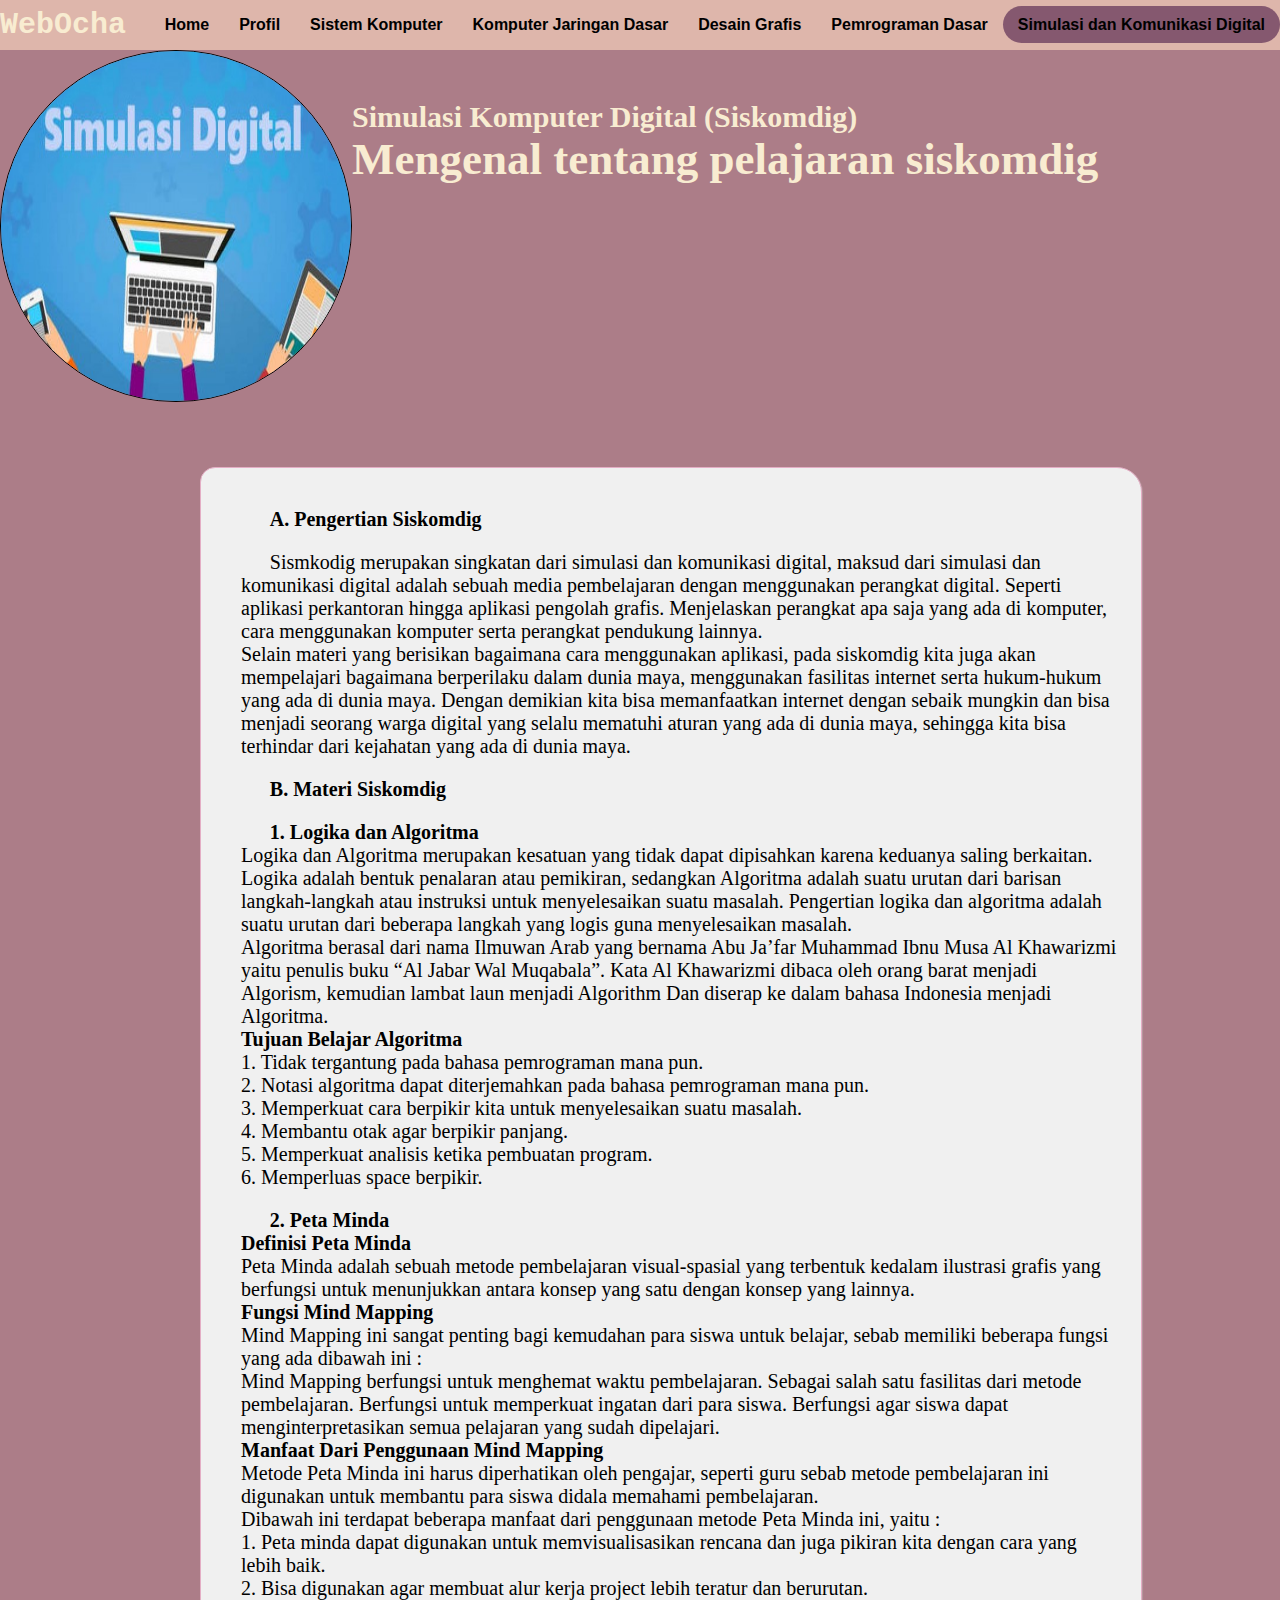
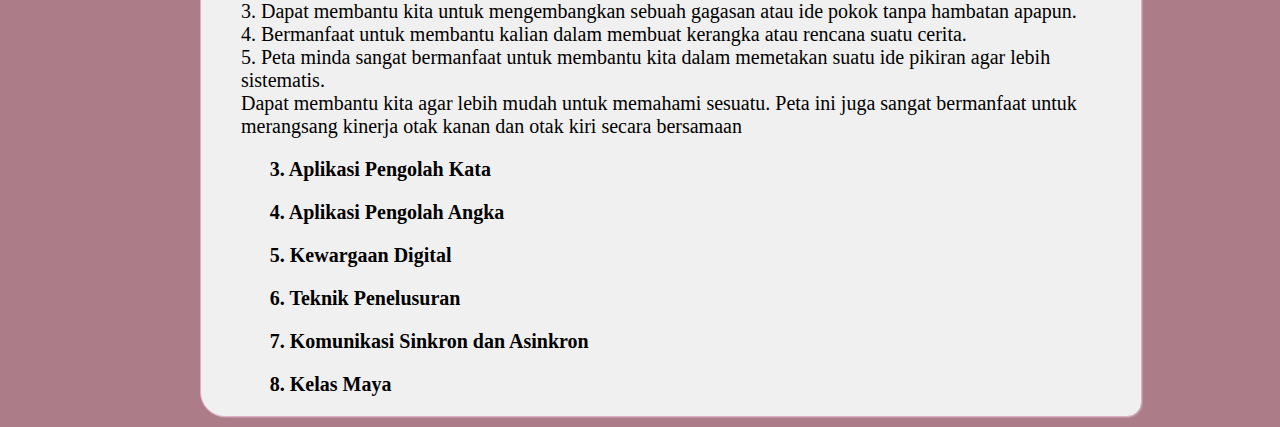
<file: siskomdig.html>
<!DOCTYPE html>
<html>
<head>
	<title>WebDesigner</title>
	<link rel="stylesheet" href="style.css">
</head>
<body>
    <nav>
    	<div class="wrapper">
    		<div class="logo"><a href="">WebOcha</a></div>

    		<div class="menu">
    	<ul>
    		<li><a href="index.html">Home</a></li>
	       <li><a href="profil.html">Profil</a></li>
	       <li><a href="siskom.html">Sistem Komputer</a></li>
	       <li><a href="kjd.html">Komputer Jaringan Dasar</a></li>
	       <li><a href="ddg.html">Desain Grafis</a></li>
	       <li><a href="pd.html">Pemrograman Dasar</a></li>
	       <li class="active"><a href="siskomdig.html">Simulasi dan Komunikasi Digital</a></li>
        </ul>	
    		</div>
    	</div>
    </nav>

    <div class="wrapper">
    	<section id="siskomdig.html">
    		<img src="p.jpg" width="400" height="300" align="left">
    		<div class="kolom">
    			<p class="deskripsi">Simulasi Komputer Digital (Siskomdig)</p>
    			<h2>Mengenal tentang pelajaran siskomdig</h2>
    		</div>
    	</section>
    </div>

<div class="blog">
    		<div class="conteudo6">
    <p class="deskripsisiskomdig"><b>A. Pengertian Siskomdig</b><br></p>
    <p class="deskripsisiskomdig1">
 Sismkodig merupakan singkatan dari simulasi dan komunikasi digital, maksud dari simulasi dan komunikasi digital adalah sebuah media pembelajaran dengan menggunakan perangkat digital. Seperti aplikasi perkantoran hingga aplikasi pengolah grafis. Menjelaskan perangkat apa saja yang ada di komputer, cara menggunakan komputer serta perangkat pendukung lainnya.
<br>
Selain materi yang berisikan bagaimana cara menggunakan aplikasi, pada siskomdig kita juga akan mempelajari bagaimana berperilaku dalam dunia maya, menggunakan fasilitas internet serta hukum-hukum yang ada di dunia maya.

Dengan demikian kita bisa memanfaatkan internet dengan sebaik mungkin dan bisa menjadi seorang warga digital yang selalu mematuhi aturan yang ada di dunia maya, sehingga kita bisa terhindar dari kejahatan yang ada di dunia maya.
<br></p>

<p class="deskripsisiskomdig2"><b>B. Materi Siskomdig</b><br></p>
<p class="deskripsisiskomdig3"><b> 1. Logika dan Algoritma
</b><br>
Logika dan Algoritma merupakan kesatuan yang tidak dapat dipisahkan karena keduanya saling berkaitan. Logika adalah bentuk penalaran atau pemikiran, sedangkan Algoritma adalah suatu urutan dari barisan langkah-langkah atau instruksi untuk menyelesaikan suatu masalah. Pengertian logika dan algoritma adalah suatu urutan dari beberapa langkah yang logis guna menyelesaikan masalah.<br>

Algoritma berasal dari nama Ilmuwan Arab yang bernama Abu Ja’far Muhammad Ibnu Musa Al Khawarizmi yaitu penulis buku “Al Jabar Wal Muqabala”. Kata Al Khawarizmi dibaca oleh orang barat menjadi Algorism, kemudian lambat laun menjadi Algorithm Dan diserap ke dalam bahasa Indonesia menjadi Algoritma.<br>
<b>Tujuan Belajar Algoritma</b><br>
1. Tidak tergantung pada bahasa pemrograman mana pun.<br>
2. Notasi algoritma dapat diterjemahkan pada bahasa pemrograman mana pun.<br>
3. Memperkuat cara berpikir kita untuk menyelesaikan suatu masalah.<br>
4. Membantu otak agar berpikir panjang.<br>
5. Memperkuat analisis ketika pembuatan program.<br>
6. Memperluas space berpikir.<br>
</p> 
<p class="deskripsisiskomdig4"><b>2. Peta Minda</b><br>
<b>Definisi Peta Minda<br></b>
Peta Minda adalah sebuah metode pembelajaran visual-spasial yang terbentuk kedalam ilustrasi grafis yang berfungsi untuk menunjukkan antara konsep yang satu dengan konsep yang lainnya.<br>
<b>Fungsi Mind Mapping<br></b>
Mind Mapping ini sangat penting bagi kemudahan para siswa untuk belajar, sebab memiliki beberapa fungsi yang ada dibawah ini :<br>

Mind Mapping berfungsi untuk menghemat waktu pembelajaran.
Sebagai salah satu fasilitas dari metode pembelajaran.
Berfungsi untuk memperkuat ingatan dari para siswa.
Berfungsi agar siswa dapat menginterpretasikan semua pelajaran yang sudah dipelajari.<br>
<b>Manfaat Dari Penggunaan Mind Mapping<br></b>
Metode Peta Minda ini harus diperhatikan oleh pengajar, seperti guru sebab metode pembelajaran ini digunakan untuk membantu para siswa didala memahami pembelajaran.<br>

Dibawah ini terdapat beberapa manfaat dari penggunaan metode Peta Minda ini, yaitu :<br>

1. Peta minda dapat digunakan untuk memvisualisasikan rencana dan juga pikiran kita dengan cara yang lebih baik.<br>
2. Bisa digunakan agar membuat alur kerja project lebih teratur dan berurutan.<br>
3. Dapat membantu kita untuk mengembangkan sebuah gagasan atau ide pokok tanpa hambatan apapun.<br>
4. Bermanfaat untuk membantu kalian dalam membuat kerangka atau rencana suatu cerita.<br>
5. Peta minda sangat bermanfaat untuk membantu kita dalam memetakan suatu ide pikiran agar lebih sistematis.<br>
Dapat membantu kita agar lebih mudah untuk memahami sesuatu.
Peta ini juga sangat bermanfaat untuk merangsang kinerja otak kanan dan otak kiri secara bersamaan</p>
<p class="deskripsisiskomdig5"><b>3. Aplikasi Pengolah Kata</b><br>
<p class="deskripsisiskomdig6"><b>4. Aplikasi Pengolah Angka</b><br></p>
<p class="deskripsisiskomdig7"><b>5. Kewargaan Digital</b><br></p>
<p class="deskripsisiskomdig8"><b>6. Teknik Penelusuran</b><br></p>
<p class="deskripsisiskomdig9"><b>7. Komunikasi Sinkron dan Asinkron</b><br></p>
<p class="deskripsisiskomdig10"><b>8. Kelas Maya</b><br></p>



</div>
</div>
</body>
</html>
</file>
<file: style.css>
* {
	text-decoration: none;
	margin: 0px;
	padding: 0px;
}

.active a {
	background-color: #85586F;
	border-radius: 30px;
	color: red;
}

body {
	background-color: #AC7D88;
	margin: 0px;
	padding: 0px;
	font-family: 'Open Sans', sans-serif;
}

.wrapper {
	width: 1300px;
	margin: auto;
}

.logo a {
	font-size: 30px;
	font-weight: bold;
	float: left;
	font-family: courier;
	color: #F8ECD1;
}

.menu {
	float: right;
}

nav {
	width: 100%;
	margin: auto;
	display: flex;
	line-height: 50px;
	position: sticky;
	position: -webkit-sticky;
	top: 0;
	background: #DEB6AB;
}

nav ul {
	list-style-type: none;
	margin: 0;
	padding: 0;
	overflow: hidden;
}

nav ul li {
	float: left;
}

nav ul li a {
	color: black;
	font-weight: bold;
	text-align: center;
	padding: 10px 15px 10px 15px;
	text-decoration: none;
}

.active a {
	color: black;
}

nav ul li a:hover {
	border-radius: 15px;
	background: #ffffff;
	/*margim: 0.02px;*/
    color: red;
}

.sidebar {
	float: right;
	width: 555px;
}
.widget-pict{
	border-radius: 30px;
	width: 500px;
}
.sidebar .widget {
	padding: 30px;
	margin: 0 0 30px;
	background: #fff;
	border-bottom: 2px solid #E4AEC5;
	transition: all 0.5s ease;
	border-radius: 30px;
	border: 1px solid #E4AEC5;
}

.sidebar .widget:hover {
     border-bottom: 4px solid #E4AEC5;
     box-shadow: 5px 5px 5px 0px rgba(148, 137, 137, 0.55);
}

.sidebar .widget h1 {
	padding: 0;
	margin: 0 0 15px;
	color: #3498db;
	font-size: 18px;
	font-weight: 800;
	text-transform: uppercase;
}

.sidebar .widget p {
	font-size: 15px;
	margin-bottom: 15px;
}

.sidebar .widget p:last-child {
     margin: 0;
}

.blog {
	float: left;
}

.widget .faq-selengkapnya {
	color: #000;
	transition: all 0.5s ease;
	text-decoration: none;
	font-weight: 700;
}

.faq-selengkapnya:hover {
	margin-left: 10px;
}

.conteudo {
	border-top: 500px;
	width: 600px;
	padding: 25px;
	margin: 25px auto;
	background: #E4AEC5;
	transition: all 0.5s ease;
	border: 1px solid #E4AEC5;
	-webkit-box-shadow: 1px 1px 1px 0px rgba(204,204,204,0.35);
	-moz-box-shadow: 1px 1px 1px 0px rgba(204,204,204,0.35);
	box-shadow: 1px 1px 1px 0px rgba(204, 204, 204, 0.35);
	border-radius: 15px 25px;
	background-color: rgb(240, 240, 240);
}

.conteudo:hover{
	border-bottom: 4px solid #E4AEC5;
	box-shadow: 5px 5px 5px 0px rgba(148, 137, 137, 0.55);
}

.conteudo1 {
	border-top: 500px;
	width: 900px;
	padding: 20px;
	margin: 50px 200px 10px;
	background: #E4AEC5;
	transition: all 0.5s ease;
	border: 1px solid #E4AEC5;
	-webkit-box-shadow: 1px 1px 1px 0px rgba(204,204,204,0.35);
	-moz-box-shadow: 1px 1px 1px 0px rgba(204,204,204,0.35);
	box-shadow: 1px 1px 1px 0px rgba(204, 204, 204, 0.35);
	border-radius: 15px 25px;
	background-color: rgb(240, 240, 240);
}

.conteudo2 {
	border-top: 500px;
	width: 900px;
	padding: 20px;
	margin: 15px 200px 10px;
	background: #E4AEC5;
	transition: all 0.5s ease;
	border: 1px solid #E4AEC5;
	-webkit-box-shadow: 1px 1px 1px 0px rgba(204,204,204,0.35);
	-moz-box-shadow: 1px 1px 1px 0px rgba(204,204,204,0.35);
	box-shadow: 1px 1px 1px 0px rgba(204, 204, 204, 0.35);
	border-radius: 15px 25px;
	background-color: rgb(240, 240, 240);
}

.conteudo3 {
	border-top: 500px;
	width: 900px;
	padding: 20px;
	margin: 15px 200px 10px;
	background: #E4AEC5;
	transition: all 0.5s ease;
	border: 1px solid #E4AEC5;
	-webkit-box-shadow: 1px 1px 1px 0px rgba(204,204,204,0.35);
	-moz-box-shadow: 1px 1px 1px 0px rgba(204,204,204,0.35);
	box-shadow: 1px 1px 1px 0px rgba(204, 204, 204, 0.35);
	border-radius: 15px 25px;
	background-color: rgb(240, 240, 240);
}

.conteudo4 {
	border-top: 500px;
	width: 900px;
	padding: 20px;
	margin: 15px 200px 10px;
	background: #E4AEC5;
	transition: all 0.5s ease;
	border: 1px solid #E4AEC5;
	-webkit-box-shadow: 1px 1px 1px 0px rgba(204,204,204,0.35);
	-moz-box-shadow: 1px 1px 1px 0px rgba(204,204,204,0.35);
	box-shadow: 1px 1px 1px 0px rgba(204, 204, 204, 0.35);
	border-radius: 15px 25px;
	background-color: rgb(240, 240, 240);
}

.conteudo5 {
	border-top: 500px;
	width: 900px;
	padding: 20px;
	margin: 15px 200px 10px;
	background: #E4AEC5;
	transition: all 0.5s ease;
	border: 1px solid #E4AEC5;
	-webkit-box-shadow: 1px 1px 1px 0px rgba(204,204,204,0.35);
	-moz-box-shadow: 1px 1px 1px 0px rgba(204,204,204,0.35);
	box-shadow: 1px 1px 1px 0px rgba(204, 204, 204, 0.35);
	border-radius: 15px 25px;
	background-color: rgb(240, 240, 240);
}

.conteudo6 {
	border-top: 500px;
	width: 900px;
	padding: 20px;
	margin: 15px 200px 10px;
	background: #E4AEC5;
	transition: all 0.5s ease;
	border: 1px solid #E4AEC5;
	-webkit-box-shadow: 1px 1px 1px 0px rgba(204,204,204,0.35);
	-moz-box-shadow: 1px 1px 1px 0px rgba(204,204,204,0.35);
	box-shadow: 1px 1px 1px 0px rgba(204, 204, 204, 0.35);
	border-radius: 15px 25px;
	background-color: rgb(240, 240, 240);
}


section {
	margin: auto;
	display: flex;
	margin-bottom: 50px;
}

.kolom {
	margin-top: 50px;
	margin-bottom: 50px;
}

.kolom .deskripsi {
	font-size: 30px;
	font-weight: bold;
	font-family: 'comic sans ms';
	color: #F8ECD1;
}

h2 {
	font-family: 'comic sans ms';
	font-weight: 800;
	font-size: 45px;
	margin-bottom: 20px;
	color: #F8ECD1;
	width: 100%;
	line-height: 50px;
}

.kolomprofil {
	margin-left: 150px;
	margin-top: 50px;
	margin-bottom: 10px;
	font-family: 'comic sans ms';
	font-size: 25px;
	color: black;
}

.deskripsi2{
	margin-left: 20px;
  text-align: left; text-indent: 0.3in;
  font-family: 'calibri';
  font-size: 20px;
  color:  black;
}

.deskripsi3{
	margin-left: 20px;
  text-align: left; text-indent: 0.3in;
  font-family: 'calibri';
  font-size: 20px;
  color: black;
}

.deskripsi4{
	margin-top: 20px;
	text-align: left; text-indent: 0.3in;
	font-family: 'calibri';
	font-size: 20px;
	color: black;
	margin-left: 20px;
}

.deskripsi5 {
	margin-top: 20px;
	text-align: left; text-indent: 0.3in;
	font-family: 'calibri';
	font-size: 20px;
	color: black;
	margin-left: 20px;
}

.deskripsi6 {
	margin-top: 20px;
	text-align: left; text-indent: 0.3in;
	font-family: 'calibri';
	font-size: 20px;
	color: black;
	margin-left: 20px;
}

.deskripsiprofil {
	font-size: 22px;
	font-weight: 10;
	font-family: 'comic sans ms';
	color: black;

}

.deskripsisiskom {
	font-family: bold;
	margin-top: 20px;
	text-align: left; text-indent: 0.3in;
	font-family: 'calibri';
	font-size: 25px;
	color: black;
	margin-left: 20px;
}

.deskripsisiskom1{
	margin-top: 20px;
	text-align: left; text-indent: 0.3in;
	font-family: 'calibri';
	font-size: 20px;
	color: black;
	margin-left: 20px;
}

.deskripsisiskom2{
	margin-top: 20px;
	text-align: left; text-indent: 0.3in;
	font-family: 'calibri';
	font-size: 20px;
	color: black;
	margin-left: 20px;
}

.deskripsisiskom3{
	margin-top: 20px;
	text-align: left; text-indent: 0.3in;
	font-family: 'calibri';
	font-size: 20px;
	color: black;
	margin-left: 20px;
}

.deskripsisiskom4{
	margin-top: 20px;
	text-align: left; text-indent: 0.3in;
	font-family: 'calibri';
	font-size: 20px;
	color: black;
	margin-left: 20px;
}

.deskripsisiskom5{
	margin-top: 20px;
	text-align: left; text-indent: 0.3in;
	font-family: 'calibri';
	font-size: 20px;
	color: black;
	margin-left: 20px;
}

.deskripsisiskom6{
	margin-top: 20px;
	text-align: left; text-indent: 0.3in;
	font-family: 'calibri';
	font-size: 20px;
	color: black;
	margin-left: 20px;
}

.deskripsisiskom7{
	margin-top: 20px;
	text-align: left; text-indent: 0.3in;
	font-family: 'calibri';
	font-size: 20px;
	color: black;
	margin-left: 20px;
}

.deskripsisiskom8{
	margin-top: 20px;
	text-align: left; text-indent: 0.3in;
	font-family: 'calibri';
	font-size: 20px;
	color: black;
	margin-left: 20px;
}

.deskripsisiskom9{
	margin-top: 20px;
	text-align: left; text-indent: 0.3in;
	font-family: 'calibri';
	font-size: 20px;
	color: black;
	margin-left: 20px;
}

.deskripsisiskom10{
	margin-top: 20px;
	text-align: left; text-indent: 0.3in;
	font-family: 'calibri';
	font-size: 20px;
	color: black;
	margin-left: 20px;
}

.deskripsikjd{
	margin-top: 20px;
	text-align: left; text-indent: 0.3in;
	font-family: 'calibri';
	font-size: 20px;
	color: black;
	margin-left: 20px;
}

.deskripsikjd1{
	margin-top: 20px;
	text-align: left; text-indent: 0.3in;
	font-family: 'calibri';
	font-size: 20px;
	color: black;
	margin-left: 20px;
}

.deskripsikjd2{
	margin-top: 20px;
	text-align: left; text-indent: 0.3in;
	font-family: 'calibri';
	font-size: 20px;
	color: black;
	margin-left: 20px;
}

.deskripsikjd3{
	margin-top: 20px;
	text-align: left; text-indent: 0.3in;
	font-family: 'calibri';
	font-size: 20px;
	color: black;
	margin-left: 20px;
}

.deskripsikjd4{
	margin-top: 20px;
	text-align: left; text-indent: 0.3in;
	font-family: 'calibri';
	font-size: 20px;
	color: black;
	margin-left: 20px;
}

.deskripsikjd5{
	margin-top: 20px;
	text-align: left; text-indent: 0.3in;
	font-family: 'calibri';
	font-size: 20px;
	color: black;
	margin-left: 20px;
}

.deskripsikjd6{
	margin-top: 20px;
	text-align: left; text-indent: 0.3in;
	font-family: 'calibri';
	font-size: 20px;
	color: black;
	margin-left: 20px;
}

.deskripsikjd7{
	margin-top: 20px;
	text-align: left; text-indent: 0.3in;
	font-family: 'calibri';
	font-size: 20px;
	color: black;
	margin-left: 20px;
}

.deskripsiddg{
	margin-top: 20px;
	text-align: left; text-indent: 0.3in;
	font-family: 'calibri';
	font-size: 20px;
	color: black;
	margin-left: 20px;
}

.deskripsiddg1{
	margin-top: 20px;
	text-align: left; text-indent: 0.3in;
	font-family: 'calibri';
	font-size: 20px;
	color: black;
	margin-left: 20px;
}

.deskripsiddg2{
	margin-top: 20px;
	text-align: left; text-indent: 0.3in;
	font-family: 'calibri';
	font-size: 20px;
	color: black;
	margin-left: 20px;
}

.deskripsiddg3{
	margin-top: 20px;
	text-align: left; text-indent: 0.3in;
	font-family: 'calibri';
	font-size: 20px;
	color: black;
	margin-left: 20px;
}

.deskripsiddg4{
	margin-top: 20px;
	text-align: left; text-indent: 0.3in;
	font-family: 'calibri';
	font-size: 20px;
	color: black;
	margin-left: 20px;
}

.deskripsiddg5{
	margin-top: 20px;
	text-align: left; text-indent: 0.3in;
	font-family: 'calibri';
	font-size: 20px;
	color: black;
	margin-left: 20px;
}

.deskripsiddg6{
	margin-top: 20px;
	text-align: left; text-indent: 0.3in;
	font-family: 'calibri';
	font-size: 20px;
	color: black;
	margin-left: 20px;
}

.deskripsiddg7{
	margin-top: 20px;
	text-align: left; text-indent: 0.3in;
	font-family: 'calibri';
	font-size: 20px;
	color: black;
	margin-left: 20px;
}

.deskripsiddg8{
	margin-top: 20px;
	text-align: left; text-indent: 0.3in;
	font-family: 'calibri';
	font-size: 20px;
	color: black;
	margin-left: 20px;
}

.deskripsiddg8{
	margin-top: 20px;
	text-align: left; text-indent: 0.3in;
	font-family: 'calibri';
	font-size: 20px;
	color: black;
	margin-left: 20px;
}

.deskripsiddg9{
	margin-top: 20px;
	text-align: left; text-indent: 0.3in;
	font-family: 'calibri';
	font-size: 20px;
	color: black;
	margin-left: 20px;
}

.deskripsiddg10{
	margin-top: 20px;
	text-align: left; text-indent: 0.3in;
	font-family: 'calibri';
	font-size: 20px;
	color: black;
	margin-left: 20px;
}

.deskripsiddg11{
	margin-top: 20px;
	text-align: left; text-indent: 0.3in;
	font-family: 'calibri';
	font-size: 20px;
	color: black;
	margin-left: 20px;
}

.deskripsiddg12{
	margin-top: 20px;
	text-align: left; text-indent: 0.3in;
	font-family: 'calibri';
	font-size: 20px;
	color: black;
	margin-left: 20px;
}

.deskripsiddg13{
	margin-top: 20px;
	text-align: left; text-indent: 0.3in;
	font-family: 'calibri';
	font-size: 20px;
	color: black;
	margin-left: 20px;
}

.deskripsiddg14{
	margin-top: 20px;
	text-align: left; text-indent: 0.3in;
	font-family: 'calibri';
	font-size: 20px;
	color: black;
	margin-left: 20px;
}

.deskripsipd{
	margin-top: 20px;
	text-align: left; text-indent: 0.3in;
	font-family: 'calibri';
	font-size: 20px;
	color: black;
	margin-left: 20px;
}

.deskripsipd1{
	margin-top: 20px;
	text-align: left; text-indent: 0.3in;
	font-family: 'calibri';
	font-size: 20px;
	color: black;
	margin-left: 20px;
}

.deskripsipd2{
	margin-top: 20px;
	text-align: left; text-indent: 0.3in;
	font-family: 'calibri';
	font-size: 20px;
	color: black;
	margin-left: 20px;
}

.deskripsipd3{
	margin-top: 20px;
	text-align: left; text-indent: 0.3in;
	font-family: 'calibri';
	font-size: 20px;
	color: black;
	margin-left: 20px;
}

.deskripsipd4{
	margin-top: 20px;
	text-align: left; text-indent: 0.3in;
	font-family: 'calibri';
	font-size: 20px;
	color: black;
	margin-left: 20px;
}

.deskripsipd5{
	margin-top: 20px;
	text-align: left; text-indent: 0.3in;
	font-family: 'calibri';
	font-size: 20px;
	color: black;
	margin-left: 20px;
}

.deskripsipd6{
	margin-top: 20px;
	text-align: left; text-indent: 0.3in;
	font-family: 'calibri';
	font-size: 20px;
	color: black;
	margin-left: 20px;
}

.deskripsipd7{
	margin-top: 20px;
	text-align: left; text-indent: 0.3in;
	font-family: 'calibri';
	font-size: 20px;
	color: black;
	margin-left: 20px;
}

.deskripsipd8{
	margin-top: 20px;
	text-align: left; text-indent: 0.3in;
	font-family: 'calibri';
	font-size: 20px;
	color: black;
	margin-left: 20px;
}

.deskripsipd9{
	margin-top: 20px;
	text-align: left; text-indent: 0.3in;
	font-family: 'calibri';
	font-size: 20px;
	color: black;
	margin-left: 20px;
}

.deskripsipd10{
	margin-top: 20px;
	text-align: left; text-indent: 0.3in;
	font-family: 'calibri';
	font-size: 20px;
	color: black;
	margin-left: 20px;
}

.deskripsipd11{
	margin-top: 20px;
	text-align: left; text-indent: 0.3in;
	font-family: 'calibri';
	font-size: 20px;
	color: black;
	margin-left: 20px;
}

.deskripsipd12{
	margin-top: 20px;
	text-align: left; text-indent: 0.3in;
	font-family: 'calibri';
	font-size: 20px;
	color: black;
	margin-left: 20px;
}

.deskripsipd13{
	margin-top: 20px;
	text-align: left; text-indent: 0.3in;
	font-family: 'calibri';
	font-size: 20px;
	color: black;
	margin-left: 20px;
}

.deskripsipd14{
	margin-top: 20px;
	text-align: left; text-indent: 0.3in;
	font-family: 'calibri';
	font-size: 20px;
	color: black;
	margin-left: 20px;
}

.deskripsipd15{
	margin-top: 20px;
	text-align: left; text-indent: 0.3in;
	font-family: 'calibri';
	font-size: 20px;
	color: black;
	margin-left: 20px;
}

.deskripsipd16{
	margin-top: 20px;
	text-align: left; text-indent: 0.3in;
	font-family: 'calibri';
	font-size: 20px;
	color: black;
	margin-left: 20px;
}

.deskripsipd17{
	margin-top: 20px;
	text-align: left; text-indent: 0.3in;
	font-family: 'calibri';
	font-size: 20px;
	color: black;
	margin-left: 20px;
}

.deskripsipd18{
	margin-top: 20px;
	text-align: left; text-indent: 0.3in;
	font-family: 'calibri';
	font-size: 20px;
	color: black;
	margin-left: 20px;
}

.deskripsipd19{
	margin-top: 20px;
	text-align: left; text-indent: 0.3in;
	font-family: 'calibri';
	font-size: 20px;
	color: black;
	margin-left: 20px;
}

.deskripsipd20{
	margin-top: 20px;
	text-align: left; text-indent: 0.3in;
	font-family: 'calibri';
	font-size: 20px;
	color: black;
	margin-left: 20px;
}

}

.deskripsipd21{
	margin-top: 20px;
	text-align: left; text-indent: 0.3in;
	font-family: 'calibri';
	font-size: 20px;
	color: black;
	margin-left: 20px;
}

.deskripsipd22{
	margin-top: 20px;
	text-align: left; text-indent: 0.3in;
	font-family: 'calibri';
	font-size: 20px;
	color: black;
	margin-left: 20px;
}

.deskripsipd23{
	margin-top: 20px;
	text-align: left; text-indent: 0.3in;
	font-family: 'calibri';
	font-size: 20px;
	color: black;
	margin-left: 20px;
}

.deskripsisiskomdig{
	margin-top: 20px;
	text-align: left; text-indent: 0.3in;
	font-family: 'calibri';
	font-size: 20px;
	color: black;
	margin-left: 20px;
}

.deskripsisiskomdig1{
	margin-top: 20px;
	text-align: left; text-indent: 0.3in;
	font-family: 'calibri';
	font-size: 20px;
	color: black;
	margin-left: 20px;
}

.deskripsisiskomdig2{
	margin-top: 20px;
	text-align: left; text-indent: 0.3in;
	font-family: 'calibri';
	font-size: 20px;
	color: black;
	margin-left: 20px;
}

.deskripsisiskomdig3{
	margin-top: 20px;
	text-align: left; text-indent: 0.3in;
	font-family: 'calibri';
	font-size: 20px;
	color: black;
	margin-left: 20px;
}

.deskripsisiskomdig4{
	margin-top: 20px;
	text-align: left; text-indent: 0.3in;
	font-family: 'calibri';
	font-size: 20px;
	color: black;
	margin-left: 20px;
}

.deskripsisiskomdig5{
	margin-top: 20px;
	text-align: left; text-indent: 0.3in;
	font-family: 'calibri';
	font-size: 20px;
	color: black;
	margin-left: 20px;
}

.deskripsisiskomdig6{
	margin-top: 20px;
	text-align: left; text-indent: 0.3in;
	font-family: 'calibri';
	font-size: 20px;
	color: black;
	margin-left: 20px;
}

.deskripsisiskomdig7{
	margin-top: 20px;
	text-align: left; text-indent: 0.3in;
	font-family: 'calibri';
	font-size: 20px;
	color: black;
	margin-left: 20px;
}

.deskripsisiskomdig8{
	margin-top: 20px;
	text-align: left; text-indent: 0.3in;
	font-family: 'calibri';
	font-size: 20px;
	color: black;
	margin-left: 20px;
}

.deskripsisiskomdig9{
	margin-top: 20px;
	text-align: left; text-indent: 0.3in;
	font-family: 'calibri';
	font-size: 20px;
	color: black;
	margin-left: 20px;
}

.deskripsisiskomdig10{
	margin-top: 20px;
	text-align: left; text-indent: 0.3in;
	font-family: 'calibri';
	font-size: 20px;
	color: black;
	margin-left: 20px;
}

h3 {
	color: black;
}

img {
     border: 1px solid #000000;
     width: 350px;
     height: 350px;
     border-radius: 50%;
 }
</file>
